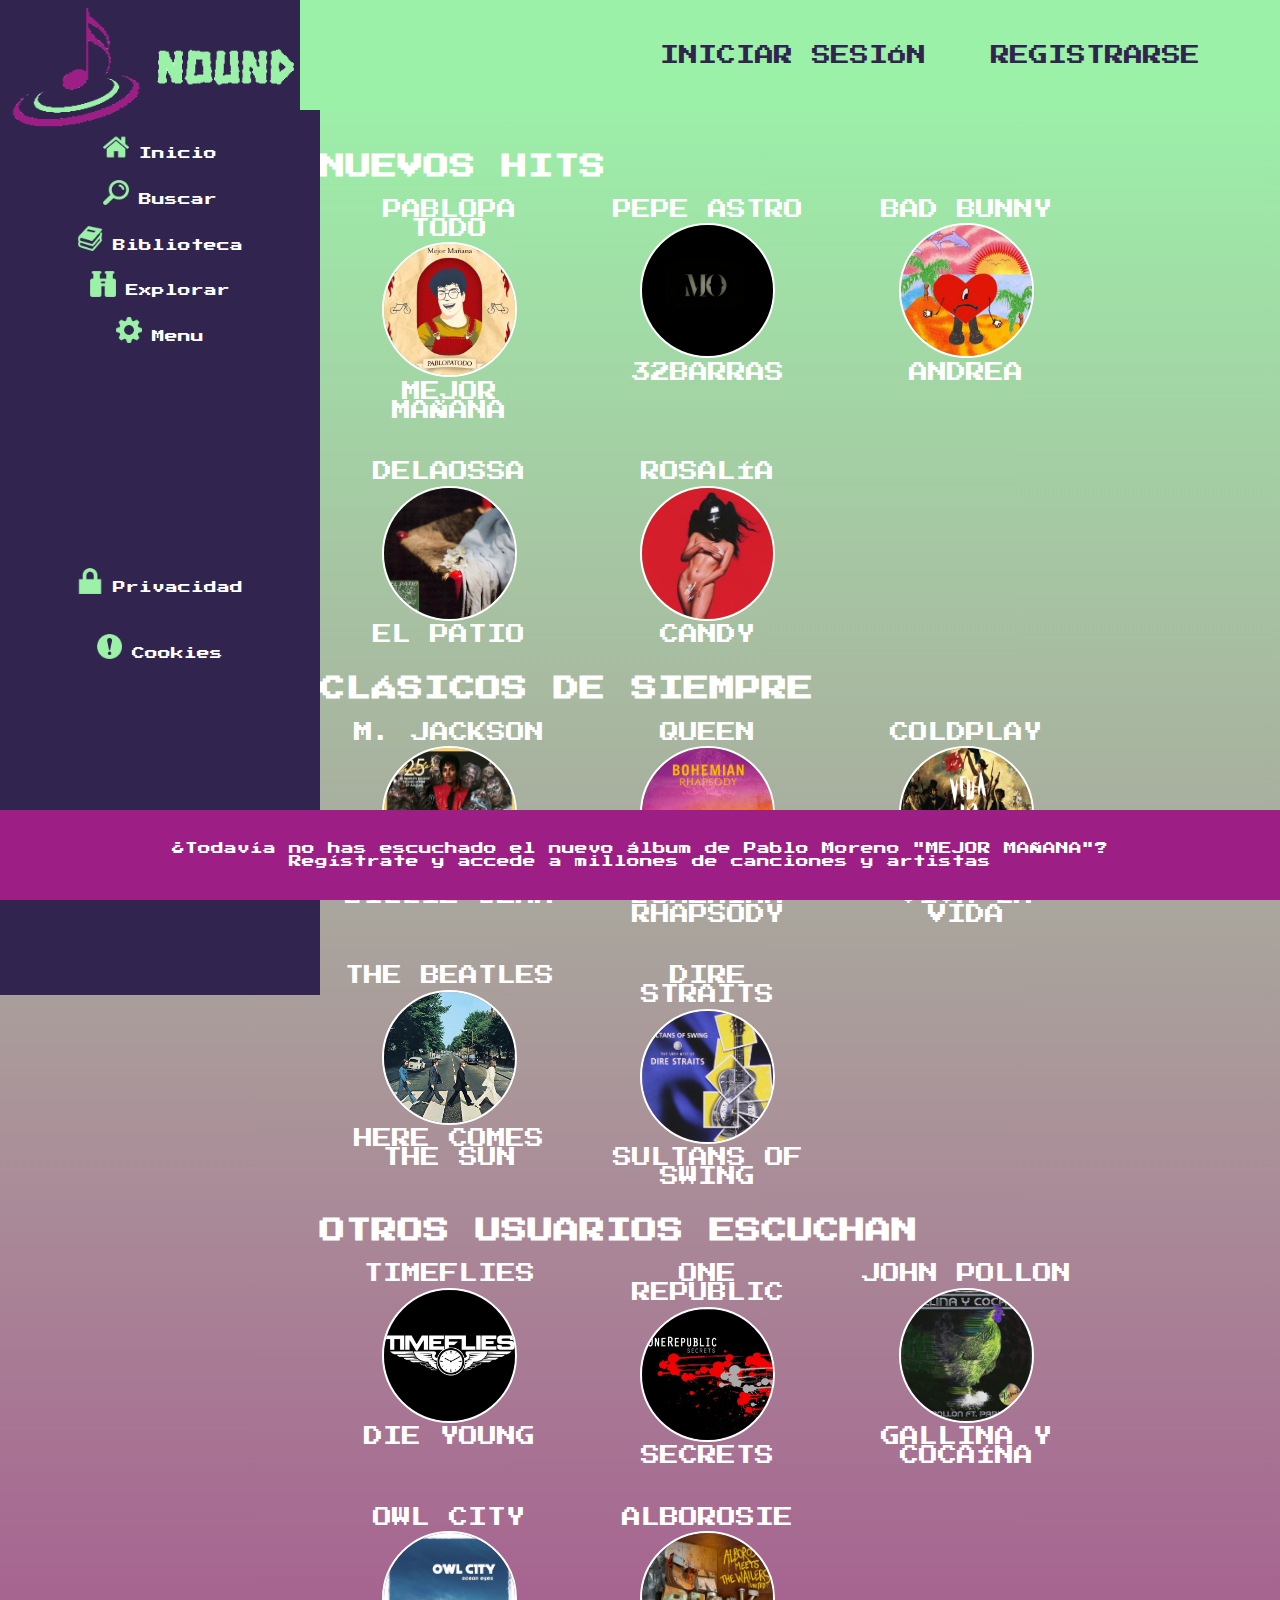
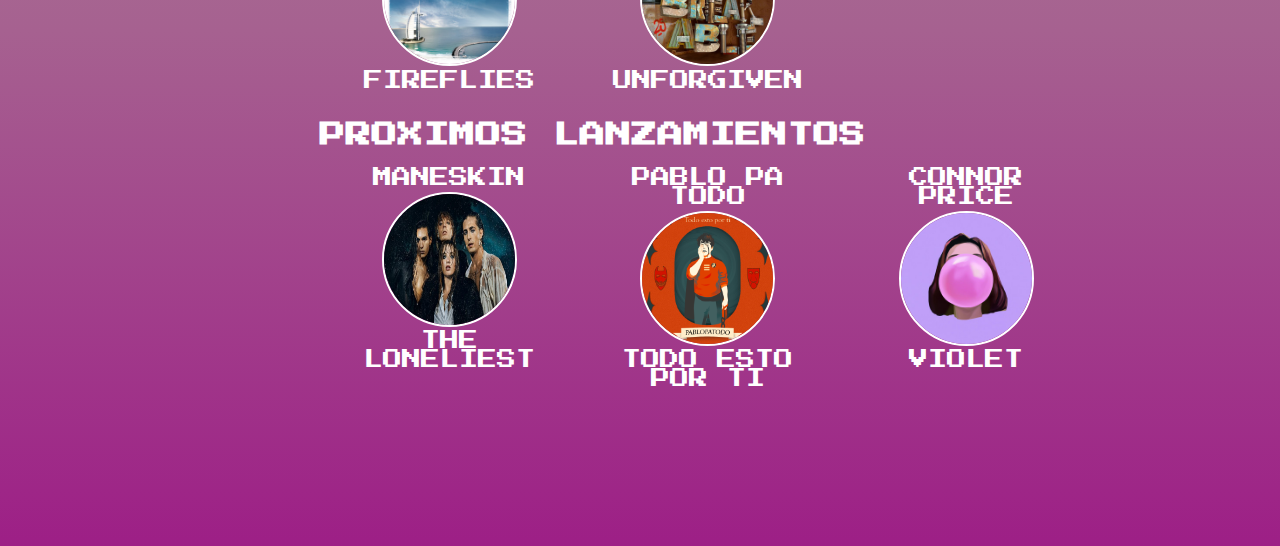
<file: ep02_gr07/index.html>
<!DOCTYPE html>
<html lang="es">
  <head>
    <!--Hace que el navegador entienda caracteres especiales, como la ñ o los acentos-->
    <meta charset="UTF-8" />
    <!--Descripción de la página-->
    <meta
      name="description"
      content="Toda la música que puedas imaginar. Para todos los dispositivos
      que puedas imaginar."
    />
    <!--Hace que los robots de SEO de Google coloquen nuestra página; es decir, posicionarla-->
    <meta name="robots" content="index,follow" />

    <!--Preguntar si inlcuimos user-scalable=no, maximum-scale=1.0, minimum-scale=1.0-->
    <meta name="viewport" content="width=device-width, initial-scale=1.0" />
    <!--Viewport es el tamaño de la pantalla. -->
    <meta name="author" content="Diego Alonso | Antonio Gómez" />

    <title>Nound</title>
    <!--linkea el archivo html con el css-->
    <link rel="stylesheet" href="./css/index/mobile.css" />
    <link
      rel="stylesheet"
      href="./css/index/tablet.css"
      media="Screen and (min-width: 600px)"
    />
    <link
      rel="stylesheet"
      href="./css/index/desktop.css"
      media="screen and (min-width: 769px)"
    />
    
    <script src="https://ajax.googleapis.com/ajax/libs/jquery/3.2.1/jquery.min.js"></script>
  </head>
  <!--Cuerpo de la pagina-->

  <body class="container">

    <!--CABECERA-->

    <header class="header">
      <div class="logo-name">
        <div>
          <a href="./index.html">
          <img id="logo" src="./images/nound_logo.png" alt="logo"/>
          </a>
        </div>
        <div>
          <a href="./index.html">
          <img id="name" src="./images/nound_name.png" alt="nombre" />
          </a>
        </div>
      </div>
      <div class="login-signup">
        <div id="login">
          <a href="./login.html">INICIAR SESIÓN</a>
        </div>
        <div id="signup">
          <a href="./register.html">REGISTRARSE</a>
        </div>
      </div>
    </header>

    <!--CUERPO PRINCIPAL-->

    <main class="main">

      <!--BARRA LATERAL-->

      <aside class="aside">
        <div class="opciones">
          <img src="./images/house-64.png" alt="logo_inicio" />
          <a href="./index.html">Inicio </a>
        </div>
        <div class="opciones">
          <img src="./images/zoom-64.png" alt="logo_buscar" />
          <a href="./login.html" target="_blank">Buscar</a>
        </div>
        <div class="opciones">
          <img src="./images/book-stack-64.png" alt="logo_biblioteca" />
          <a href="./biblioteca.html">Biblioteca</a>
        </div>
        <div class="opciones">
          <img src="./images/binoculars-64.png" alt="logo_explorar" />
          <a href="#">Explorar</a>
        </div>
        <div class="opciones">
          <img src="./images/cog-64.png" alt="logo_confi" />
          <a href="#">Menu</a>
        </div>
        <div class="aside-extra">
          <div>
            <img src="./images/lock-7-64.png" alt="logo_privacidad" />
            <a href="#">Privacidad</a>
          </div>
          <div>
            <img src="./images/warning-3-64.png" alt="logo_cookies" />
            <a href="#">Cookies</a>
          </div>
        </div>
      </aside>

      <!--CONTENIDO PRINCIPAL-->
      <article class="article">
        <div class="article-albums">
          <h1 class="article-titles">NUEVOS HITS</h1>
          <div class="album-type">
            <div class="song">
              <p>PABLOPA TODO</p>
              <img src="./images/artist_photo.jpg" alt="MEJOR MAÑANA" />
              <img id="play" src="./images/play.png" alt="play" onclick= "showPlayer(0)">
              <p>MEJOR MAÑANA</p>
            </div>
            <div class="song">
              <p>PEPE ASTRO</p>
              <img src="./images/pepeastro.jpg" alt="32BARRASDETERROR" />
              <img id="play" src="./images/play.png" alt="play" onclick="showPlayer(1)">
              <p>32BARRAS</p>
            </div>
            <div class="song">
              <p>BAD BUNNY</p>
              <img src="./images/bad_bunny.jpg" alt="ANDREA" />
              <img id="play" src="./images/play.png" alt="play" onclick="showPlayer(2)">
              <p>ANDREA</p>
            </div>
            <div class="song">
              <p>DELAOSSA</p>
              <img src="./images/elpatio.jpg" alt="EL PATIO" />
              <img id="play" src="./images/play.png" alt="play" onclick="showPlayer(3)">
              <p>EL PATIO</p>
            </div>
            <div class="song">
              <p>ROSALÍA</p>
              <img src="./images/candy.jpg" alt="CANDY" />
              <img id="play" src="./images/play.png" alt="play" onclick="showPlayer(4)">
              <p>CANDY</p>
            </div>
          </div>

          <h1 class="article-titles">CLÁSICOS DE SIEMPRE</h1>
          <div class="album-type">
            <div class="song">
              <p>M. JACKSON</p>
              <img src="./images/jackson.jpg" alt="BILLIE JEAN" />
              <img id="play" src="./images/play.png" alt="play" onclick="showPlayer(5)">
              <p>BILLIE JEAN</p>
            </div>
            <div class="song">
              <p>QUEEN</p>
              <img src="./images/queen.jpg" alt="BOHEMIAN RHAPSODY" />
              <img id="play" src="./images/play.png" alt="play" onclick="showPlayer(6)">
              <p>BOHEMIAN RHAPSODY</p>
            </div>
            <div class="song">
              <p>COLDPLAY</p>
              <img src="./images/coldplay.jpg" alt="VIVA LA VIDA" />
              <img id="play" src="./images/play.png" alt="play" onclick="showPlayer(7)">
              <p>VIVA LA VIDA</p>
            </div>
            <div class="song">
              <p>THE BEATLES</p>
              <img src="./images/beatles.jpg" alt="HERE COMES THE SUN" />
              <img id="play" src="./images/play.png" alt="play" onclick="showPlayer(8)">
              <p>HERE COMES THE SUN</p>
            </div>
            <div class="song">
              <p>DIRE STRAITS</p>
              <img src="./images/swing.jpg" alt="SULTANS OF SWING" />
              <img id="play" src="./images/play.png" alt="play" onclick="showPlayer(9)">
              <p>SULTANS OF SWING</p>
            </div>
          </div>

          <h1 class="article-titles">OTROS USUARIOS ESCUCHAN</h1>
          <div class="album-type">
            <div class="song">
              <p>TIMEFLIES</p>
              <img src="./images/timeflies.png" alt="DIE YOUNG" />
              <img id="play" src="./images/play.png" alt="play" onclick="showPlayer(10)">
              <p>DIE YOUNG</p>
            </div>
            <div class="song">
              <p>ONE REPUBLIC</p>
              <img src="./images/onerepublic.jpg" alt="SECRETS" />
              <img id="play" src="./images/play.png" alt="play" onclick="showPlayer(11)">
              <p>SECRETS</p>
            </div>
            <div class="song">
              <p>JOHN POLLON</p>
              <img src="./images/gallina.jpg" alt="GALLINA" />
              <img id="play" src="./images/play.png" alt="play" onclick="showPlayer(12)">
              <p>GALLINA Y COCAÍNA</p>
            </div>
            <div class="song">
              <p>OWL CITY</p>
              <img src="./images/fireflies.jpg" alt="FIREFLIES" />
              <img id="play" src="./images/play.png" alt="play" onclick="showPlayer(13)">
              <p>FIREFLIES</p>
            </div>
            <div class="song">
              <p>ALBOROSIE</p>
              <img src="./images/unforgiven.jpg" alt="UNFORGIVEN" />
              <img id="play" src="./images/play.png" alt="play" onclick="showPlayer()">
              <p>UNFORGIVEN</p>
            </div>
          </div>

          <h1 class="article-titles">PROXIMOS LANZAMIENTOS</h1>
          <div class="album-type">
            <div class="song">
              <p>MANESKIN</p>
              <img src="./images/maneskin.jpg" alt="THE LONELIEST" />
              <p>THE LONELIEST</p>
              <p id = "maneskin_countdown"></p>
            </div>
            <div class="song">
              <p>PABLO PA TODO</p>
              <img src="./images/todoporti.jpg" alt="TODO ESTO POR TI" />
              <p>TODO ESTO POR TI</p>
              <p id = "pablopatodo_countdown"></p>
            </div>
            <div class="song">
              <p>CONNOR PRICE</p>
              <img src="./images/violet.jpg" alt="GALLINA" />
              <p>VIOLET</p>
              <p id ="connor_countdown"></p>
            </div>
            </div>
          </div>
        </div>
        <div class="player" id="player">
          <div class="details">
            <div class="track-name"></div>
            <div class="track-artist"></div>
          </div>
          <div class="buttons">
            <div class="playpause-track" onclick="playpauseTrack()">
              <i class="fa fa-play-circle fa-5x">PLAY</i>
            </div>
          </div>
          <div class="slider_container">
            <div class="current-time">00:00</div>
            <input type="range" min="1" max="100"
              value="0" class="seek_slider" onchange="seekTo()">
            <div class="total-duration">00:00</div>
          </div>
          <div class="slider_container">
            <i class="fa fa-volume-down"></i>
            <input type="range" min="1" max="100"
              value="99" class="volume_slider" onchange="setVolume()">
            <i class="fa fa-volume-up"></i>
          </div>
        </div>
      </article>
    </main>

    <!--PIE DE PAGINA-->
    
    <footer class="footer">
      <p>
        ¿Todavía no has escuchado el nuevo álbum de Pablo Moreno "MEJOR MAÑANA"?
      </p>
      <p>Regístrate y accede a millones de canciones y artistas</p>
    </footer>

    <script type="text/javascript" src="./js/account.js"></script>
    <script type="text/javascript" src="./js/countdown.js"></script>
    <script type="text/javascript" src="./js/music.js"></script>
  </body>
</html>
</file>
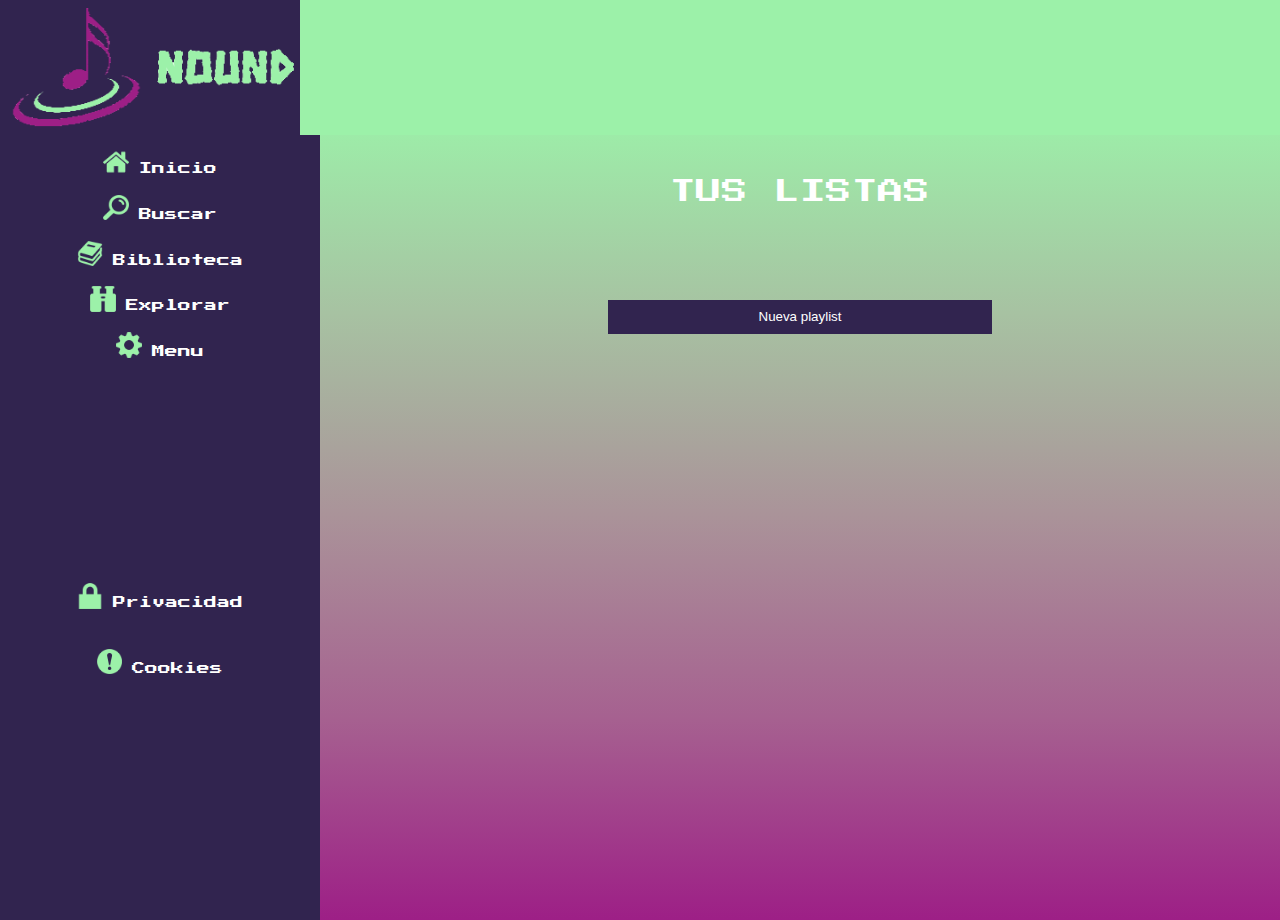
<file: ep02_gr07/biblioteca.html>
<!DOCTYPE html>
<html lang="es">
  <head>
    <!--Hace que el navegador entienda caracteres especiales, como la ñ o los acentos-->
    <meta charset="UTF-8" />
    <!--Descripción de la página-->
    <meta name="description" content="Registro de nueva cuenta" />
    <!--Hace que los robots de SEO de Google coloquen nuestra página; es decir, posicionarla-->
    <meta name="robots" content="index,follow" />

    <!--Preguntar si inlcuimos user-scalable=no, maximum-scale=1.0, minimum-scale=1.0-->
    <meta name="viewport" content="width=device-width, initial-scale=1.0" />
    <!--Viewport es el tamaño de la pantalla. -->
    <meta name="author" content="Diego Alonso | Antonio Gómez" />

    <title>Nound</title>
    <!--linkea el archivo html con el css-->
    <link rel="stylesheet" href="./css/biblioteca/mobile.css" />
    <link
      rel="stylesheet"
      href="./css/biblioteca/tablet.css"
      media="Screen and (min-width: 600px)"
    />
    <link
      rel="stylesheet"
      href="./css/biblioteca/desktop.css"
      media="screen and (min-width: 769px)"
    />
    <body class="container">
      <!--CABECERA-->

      <header class="header">
        <div class="logo-name">
          <div>
            <a href="./index.html">
              <img id="logo" src="./images/nound_logo.png" alt="logo" />
            </a>
          </div>
          <div>
            <a href="./index.html">
              <img id="name" src="./images/nound_name.png" alt="nombre" />
            </a>
          </div>
        </div>
      </header>

      <!--CUERPO PRINCIPAL-->

      <main class="main">
        <!--BARRA LATERAL-->

        <aside class="aside">
          <div class="opciones">
            <img src="./images/house-64.png" alt="logo_inicio" />
            <a href="./index.html">Inicio</a>
          </div>
          <div class="opciones">
            <img src="./images/zoom-64.png" alt="logo_buscar" />
            <a href="#">Buscar</a>
          </div>
          <div class="opciones">
            <img src="./images/book-stack-64.png" alt="logo_biblioteca" />
            <a href="./biblioteca.html">Biblioteca</a>
          </div>
          <div class="opciones">
            <img src="./images/binoculars-64.png" alt="logo_explorar" />
            <a href="#">Explorar</a>
          </div>
          <div class="opciones">
            <img src="./images/cog-64.png" alt="logo_confi" />
            <a href="#">Menu</a>
          </div>
          <div class="aside-extra">
            <div>
              <img src="./images/lock-7-64.png" alt="logo_privacidad" />
              <a href="#">Privacidad</a>
            </div>
            <div>
              <img src="./images/warning-3-64.png" alt="logo_cookies" />
              <a href="#">Cookies</a>
            </div>
          </div>
        </aside>

        <!--CONTENIDO PRINCIPAL-->

        <article class="article">
          <div> TUS LISTAS</div>
            <div id="playlist-list"></div>
          
          <button id="newplaylist" onclick="newPlaylist()">Nueva playlist</button>

          <div id="newlist" ondrop="drop(event)" ondragover="allowDrop(event)">
            <div id="drag1" class="song" data-path="./audio/mejormanana.mp3" draggable="true" ondragstart="drag(event)">
              <p>PABLOPA TODO</p>
              <img src="./images/artist_photo.jpg" alt="MEJOR MAÑANA" />
              <p>MEJOR MAÑANA</p></div>
            <div id="drag2" class="song" data-path="./audio/fireflies.mp3" draggable="true" ondragstart="drag(event)">
              <p>OWL CITY</p>
              <img src="./images/fireflies.jpg" alt="FIREFLIES" />
              <p>FIREFLIES</p></div>
            <div id="drag3" class="song" data-path="./audio/billiejean.mp3" draggable="true" ondragstart="drag(event)">
              <p>M. JACKSON</p>
              <img src="./images/jackson.jpg" alt="BILLIE JEAN" />
              <p>BILLIE JEAN</p></div>
            <div id="drag4" class="song" data-path="./audio/vivalavda.mp3" draggable="true" ondragstart="drag(event)">
              <p>COLDPLAY</p>
              <img src="./images/coldplay.jpg" alt="VIVA LA VIDA" />
              <p>VIVA LA VIDA</p></div>
            <div id="drag5" class="song" data-path="./audio/thesun.mp3" draggable="true" ondragstart="drag(event)">
              <p>THE BEATLES</p>
              <img src="./images/beatles.jpg" alt="HERE COMES THE SUN" />
              <p>HERE COMES THE SUN</p></div>
            <div id="drag6" class="song" data-path="./audio/sultansofswing.mp3" draggable="true" ondragstart="drag(event)">
              <p>DIRE STRAITS</p>
              <img src="./images/swing.jpg" alt="SULTANS OF SWING" />
              <p>SULTANS OF SWING</p></div>
            <div id="drag7" class="song" data-path="./audio/secrets.mp3" draggable="true" ondragstart="drag(event)">
              <p>ONE REPUBLIC</p>
              <img src="./images/onerepublic.jpg" alt="SECRETS" />
              <p>SECRETS</p></div>
            <div id="drag8" class="song" data-path="./audio/andrea.mp3" draggable="true" ondragstart="drag(event)">
              <p>BAD BUNNY</p>
              <img src="./images/bad_bunny.jpg" alt="ANDREA" />
              <p>ANDREA</p></div>
            <div id="drag9" class="song" data-path="./audio/candy.mp3" draggable="true" ondragstart="drag(event)">
              <p>ROSALÍA</p>
              <img src="./images/candy.jpg" alt="CANDY" />
              <p>CANDY</p></div>
            <div id="drag10" class="song" data-path="./audio/32barrasdeterror.mp3" draggable="true" ondragstart="drag(event)">
              <p>PEPE ASTRO</p>
              <img src="./images/pepeastro.jpg" alt="32BARRASDETERROR" />
              <p>32BARRAS</p></div>
          
            <p id="list-title">Arrastra las canciones aquí</p>
            <div id="list-name-container"></div>
              <div id="showList-container">
                <div id="showList" ondrop="drop(event)" ondragover="allowDrop(event)"></div>
                <div id="input">
                  <input id="nombre"
                    type="text"
                    placeholder="Nombre de la lista"
                    name="playlist-name"
                    required
                />
                </div>
              </div>
            <button id="createlist" onclick="addPlaylist()">Crear playlist</button>
            <button id="closelist" onclick="closeList()">Cerrar</button>
          </div>

        </article>
      </main>
      <script type="text/javascript" src="./js/draggable.js"></script>
    </body>
  </head>
</html>
</file>
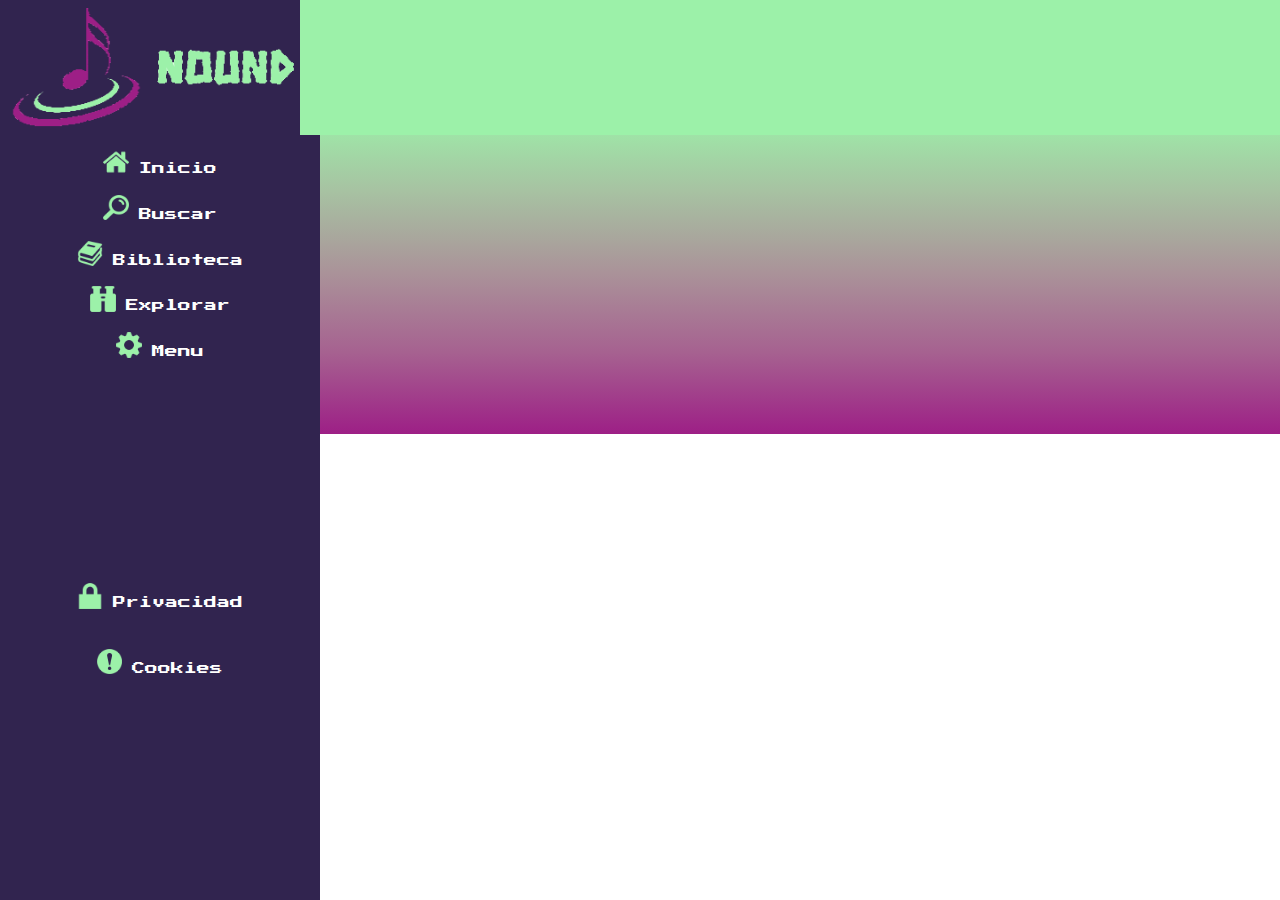
<file: ep02_gr07/cuenta.html>
<!DOCTYPE html>
<html lang="es">
  <head>
    <!--Hace que el navegador entienda caracteres especiales, como la ñ o los acentos-->
    <meta charset="UTF-8" />
    <!--Descripción de la página-->
    <meta name="description" content="Registro de nueva cuenta" />
    <!--Hace que los robots de SEO de Google coloquen nuestra página; es decir, posicionarla-->
    <meta name="robots" content="index,follow" />

    <!--Preguntar si inlcuimos user-scalable=no, maximum-scale=1.0, minimum-scale=1.0-->
    <meta name="viewport" content="width=device-width, initial-scale=1.0" />
    <!--Viewport es el tamaño de la pantalla. -->
    <meta name="author" content="Diego Alonso | Antonio Gómez" />

    <title>Nound</title>
    <!--linkea el archivo html con el css-->
    <link rel="stylesheet" href="./css/cuenta/mobile.css" />
    <link
      rel="stylesheet"
      href="./css/cuenta/tablet.css"
      media="Screen and (min-width: 600px)"
    />
    <link
      rel="stylesheet"
      href="./css/cuenta/desktop.css"
      media="screen and (min-width: 769px)"
    />
    <body class="container">
      <!--CABECERA-->

      <header class="header">
        <div class="logo-name">
          <div>
            <a href="./index.html">
              <img id="logo" src="./images/nound_logo.png" alt="logo" />
            </a>
          </div>
          <div>
            <a href="./index.html">
              <img id="name" src="./images/nound_name.png" alt="nombre" />
            </a>
          </div>
        </div>
      </header>

      <!--CUERPO PRINCIPAL-->

      <main class="main">
        <!--BARRA LATERAL-->

        <aside class="aside">
          <div class="opciones">
            <img src="./images/house-64.png" alt="logo_inicio" />
            <a href="./index.html">Inicio</a>
          </div>
          <div class="opciones">
            <img src="./images/zoom-64.png" alt="logo_buscar" />
            <a href="#">Buscar</a>
          </div>
          <div class="opciones">
            <img src="./images/book-stack-64.png" alt="logo_biblioteca" />
            <a href="./biblioteca.html">Biblioteca</a>
          </div>
          <div class="opciones">
            <img src="./images/binoculars-64.png" alt="logo_explorar" />
            <a href="#">Explorar</a>
          </div>
          <div class="opciones">
            <img src="./images/cog-64.png" alt="logo_confi" />
            <a href="#">Menu</a>
          </div>
          <div class="aside-extra">
            <div>
              <img src="./images/lock-7-64.png" alt="logo_privacidad" />
              <a href="#">Privacidad</a>
            </div>
            <div>
              <img src="./images/warning-3-64.png" alt="logo_cookies" />
              <a href="#">Cookies</a>
            </div>
          </div>
        </aside>

        <!--CONTENIDO PRINCIPAL-->

        <article class="article"></article>
      </main>
    </body>
  </head>
</html>
</file>
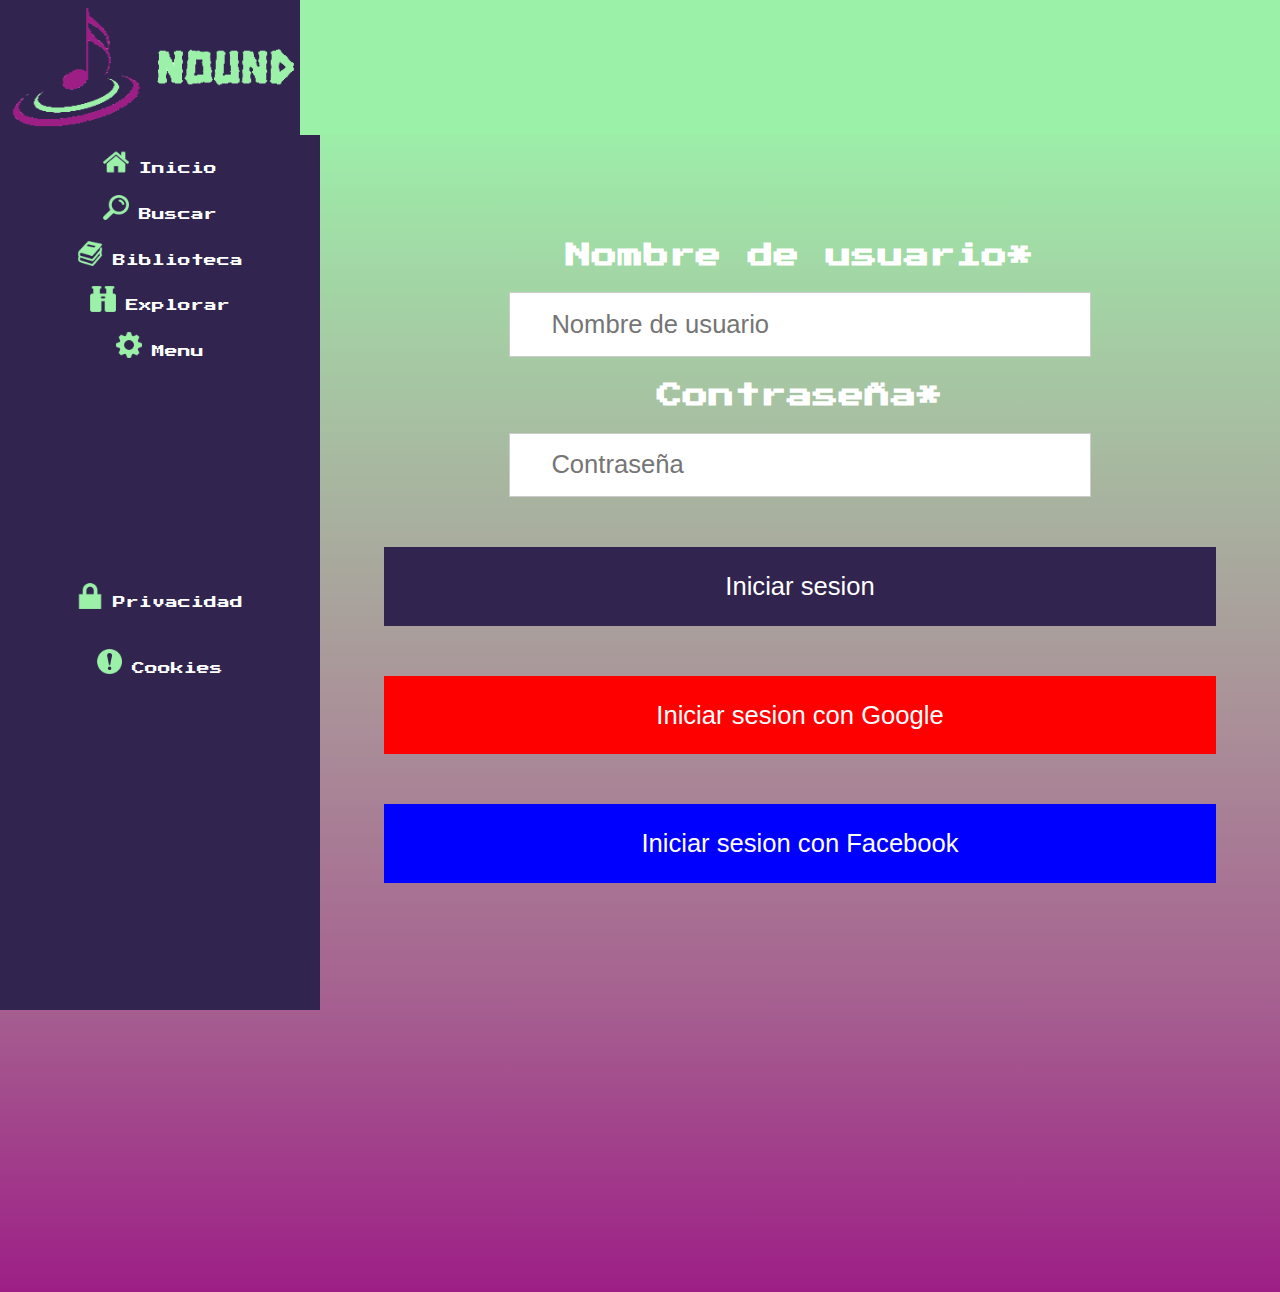
<file: ep02_gr07/login.html>
<!DOCTYPE html>
<html lang="es">
  <head>
    <!--Hace que el navegador entienda caracteres especiales, como la ñ o los acentos-->
    <meta charset="UTF-8" />
    <!--Descripción de la página-->
    <meta name="description" content="¿Ya tienes una cuenta? Inicia sesion" />
    <!--Hace que los robots de SEO de Google coloquen nuestra página; es decir, posicionarla-->
    <meta name="robots" content="index,follow" />

    <!--Preguntar si inlcuimos user-scalable=no, maximum-scale=1.0, minimum-scale=1.0-->
    <meta name="viewport" content="width=device-width, initial-scale=1.0" />
    <!--Viewport es el tamaño de la pantalla. -->
    <meta name="author" content="Diego Alonso | Antonio Gómez" />

    <title>Nound</title>
    <!--linkea el archivo html con el css-->
    <link rel="stylesheet" href="./css/login/mobile.css" />
    <link
      rel="stylesheet"
      href="./css/login/tablet.css"
      media="Screen and (min-width: 600px)"
    />
    <link
      rel="stylesheet"
      href="./css/login/desktop.css"
      media="screen and (min-width: 769px)"
    />
    <script src="https://ajax.googleapis.com/ajax/libs/jquery/3.2.1/jquery.min.js"></script>
  </head>
  <body class="container">


    <!--CABECERA-->

    <header class="header">
      <div class="logo-name">
        <div>
          <a href="./index.html">
            <img id="logo" src="./images/nound_logo.png" alt="logo" />
          </a>
        </div>
        <div>
          <a href="./index.html">
            <img id="name" src="./images/nound_name.png" alt="nombre" />
          </a>
        </div>
      </div>
    </header>

    <!--CUERPO PRINCIPAL-->

    <main class="main">
      <!--BARRA LATERAL-->

      <aside class="aside">
        <div class="opciones">
          <img src="./images/house-64.png" alt="logo_inicio" />
          <a href="./index.html">Inicio</a>
        </div>
        <div class="opciones">
          <img src="./images/zoom-64.png" alt="logo_buscar" />
          <a href="#">Buscar</a>
        </div>
        <div class="opciones">
          <img src="./images/book-stack-64.png" alt="logo_biblioteca" />
          <a href="./biblioteca.html">Biblioteca</a>
        </div>
        <div class="opciones">
          <img src="./images/binoculars-64.png" alt="logo_explorar" />
          <a href="#">Explorar</a>
        </div>
        <div class="opciones">
          <img src="./images/cog-64.png" alt="logo_confi" />
          <a href="#">Menu</a>
        </div>
        <div class="aside-extra">
          <div>
            <img src="./images/lock-7-64.png" alt="logo_privacidad" />
            <a href="#">Privacidad</a>
          </div>
          <div>
            <img src="./images/warning-3-64.png" alt="logo_cookies" />
            <a href="#">Cookies</a>
          </div>
        </div>
      </aside>

      <!--CONTENIDO PRINCIPAL-->
      <article class="article">
        <div class="container_form">
          <form>
            
            <label for="uname"><b>Nombre de usuario*</b></label>
            <input
              type="text"
              placeholder="Nombre de usuario"
              name="uname"
              id="uname"
              required
            />

            <label for="psw"><b>Contraseña*</b></label>
            <input
              type="password"
              placeholder="Contraseña"
              name="psw"
              id="psw"
              pattern="(?=.*\d)(?=.*[a-z])(?=.*[A-Z])(?0=.*[0-9])"
              title="8 caracteres. Al menos una mayúscula, una minúscula y un número."
              maxlength="8"
              required
            />

            <button id="submit" onclick=checkCookie()>Iniciar sesion</button>
            <button type="submit_google">Iniciar sesion con Google</button>
            <button type="submit_facebook">Iniciar sesion con Facebook</button>
          </form>
        </div>
      </article>
    </main>

    
    <script type="text/javascript" src="./js/account.js" /></script>
  </body>
</html>
</file>
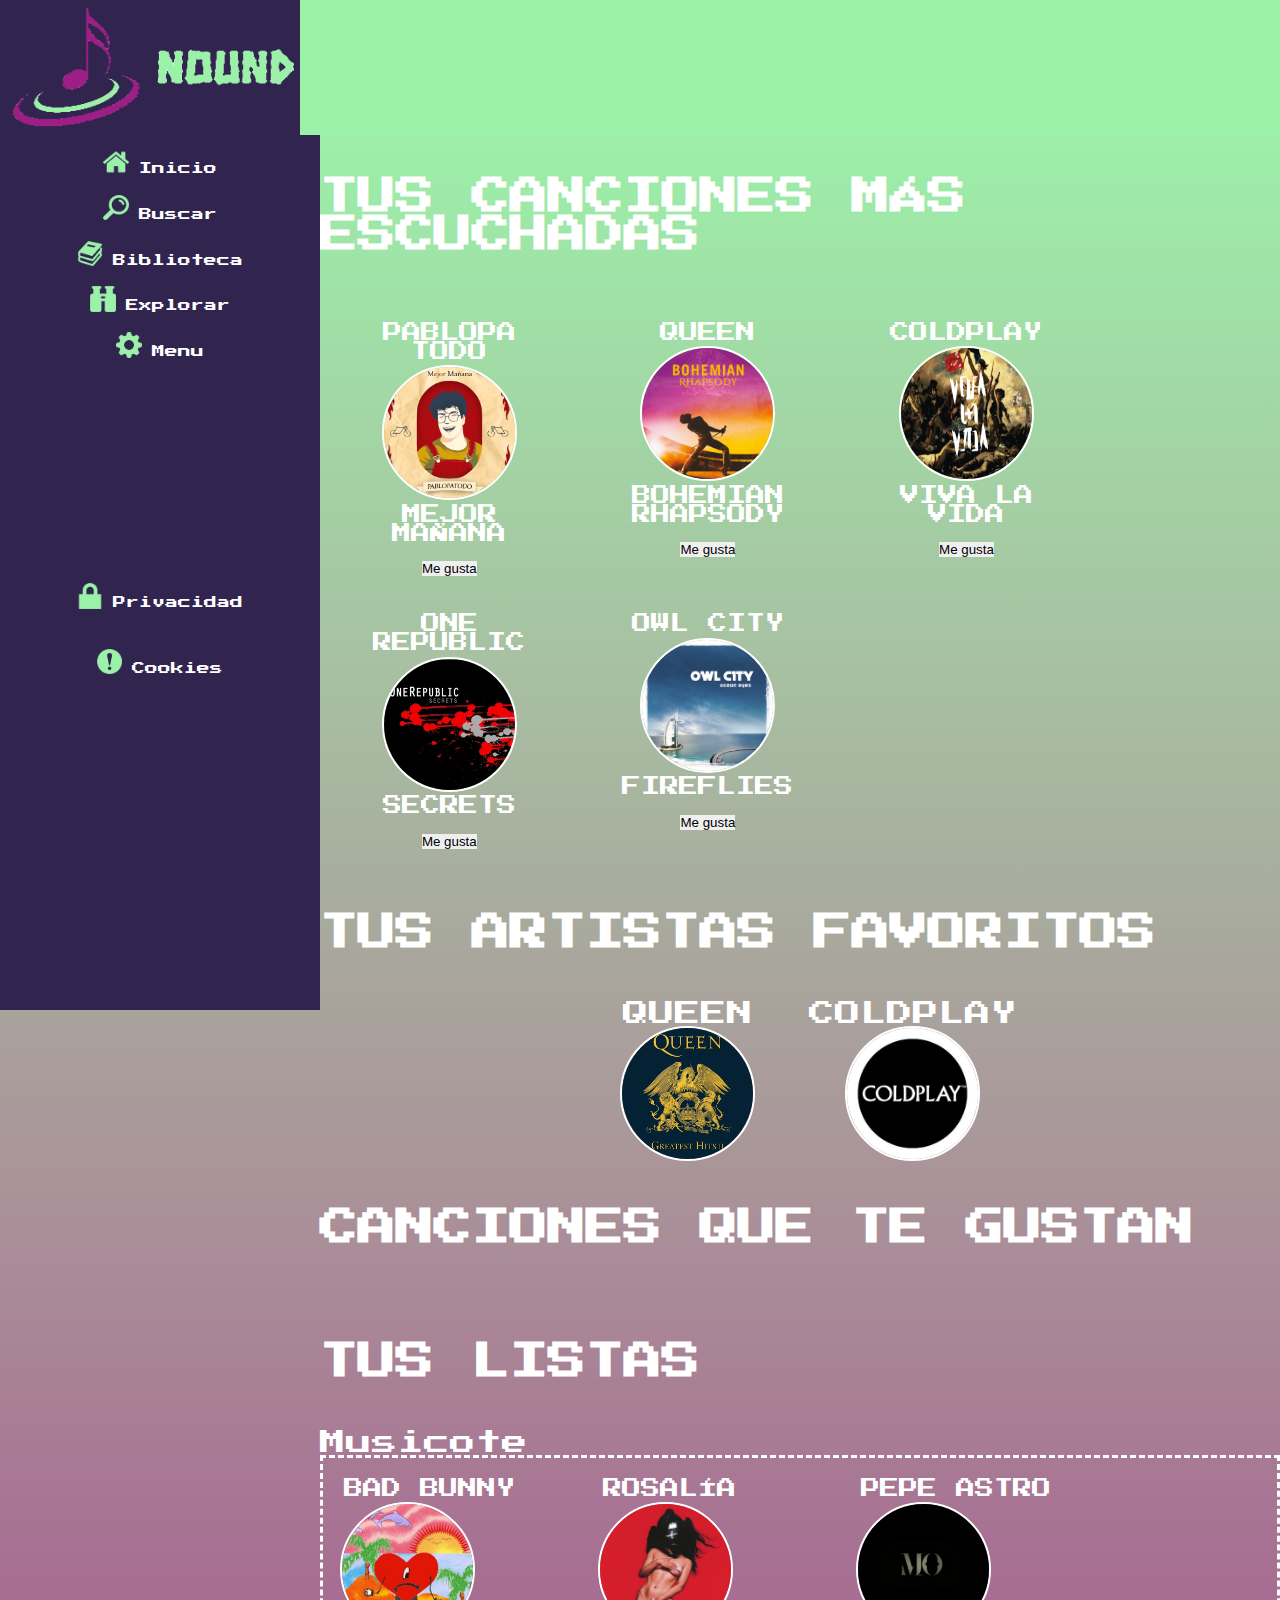
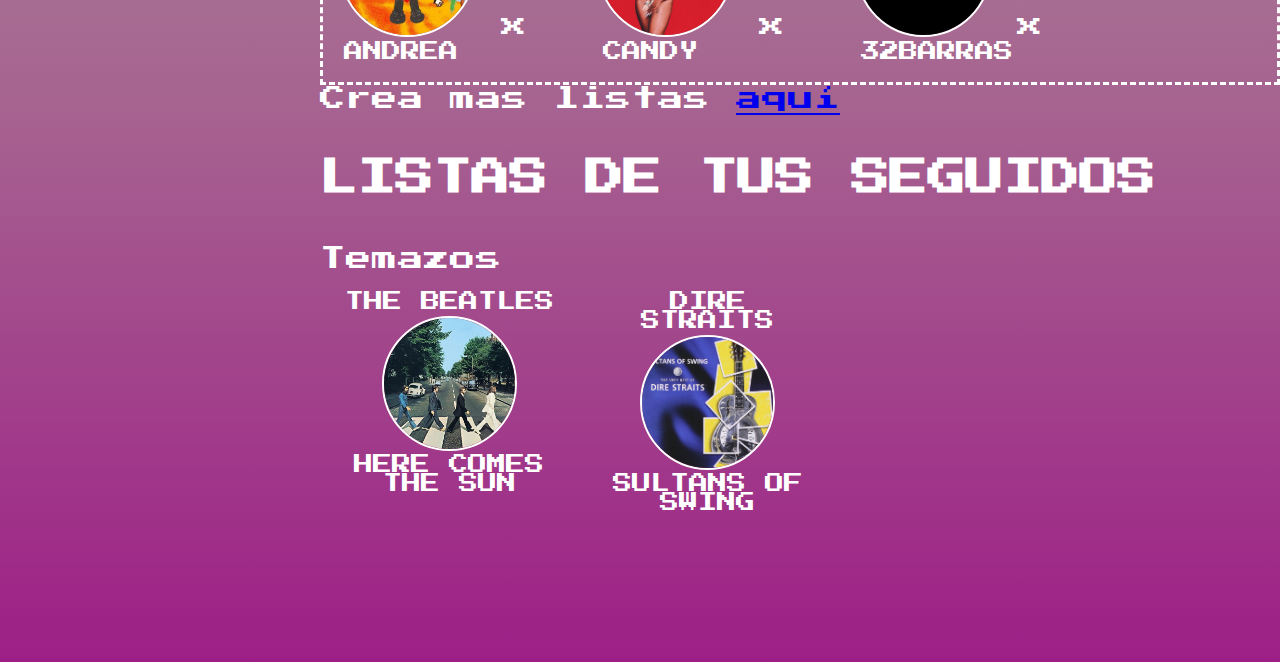
<file: ep02_gr07/perfil.html>
<!DOCTYPE html>
<html lang="es">
  <head>
    <!--Hace que el navegador entienda caracteres especiales, como la ñ o los acentos-->
    <meta charset="UTF-8" />
    <!--Descripción de la página-->
    <meta name="description" content="Registro de nueva cuenta" />
    <!--Hace que los robots de SEO de Google coloquen nuestra página; es decir, posicionarla-->
    <meta name="robots" content="index,follow" />

    <!--Preguntar si inlcuimos user-scalable=no, maximum-scale=1.0, minimum-scale=1.0-->
    <meta name="viewport" content="width=device-width, initial-scale=1.0" />
    <!--Viewport es el tamaño de la pantalla. -->
    <meta name="author" content="Diego Alonso | Antonio Gómez" />

    <title>Nound</title>
    <!--linkea el archivo html con el css-->
    <link rel="stylesheet" href="./css/perfil/mobile.css" />
    <link
      rel="stylesheet"
      href="./css/perfil/tablet.css"
      media="Screen and (min-width: 600px)"
    />
    <link
      rel="stylesheet"
      href="./css/perfil/desktop.css"
      media="screen and (min-width: 769px)"
    />
    <body class="container">
      <!--CABECERA-->

      <header class="header">
        <div class="logo-name">
          <div>
            <a href="./index.html">
              <img id="logo" src="./images/nound_logo.png" alt="logo" />
            </a>
          </div>
          <div>
            <a href="./index.html">
              <img id="name" src="./images/nound_name.png" alt="nombre" />
            </a>
          </div>
        </div>
        
      </header>

      <!--CUERPO PRINCIPAL-->

      <main class="main">
        <!--BARRA LATERAL-->

        <aside class="aside">
          <div class="opciones">
            <img src="./images/house-64.png" alt="logo_inicio" />
            <a href="./logged.html">Inicio</a>
          </div>
          <div class="opciones">
            <img src="./images/zoom-64.png" alt="logo_buscar" />
            <a href="">Buscar</a>
          </div>
          <div class="opciones">
            <img src="./images/book-stack-64.png" alt="logo_biblioteca" />
            <a href="./biblioteca.html">Biblioteca</a>
          </div>
          <div class="opciones">
            <img src="./images/binoculars-64.png" alt="logo_explorar" />
            <a href="#">Explorar</a>
          </div>
          <div class="opciones">
            <img src="./images/cog-64.png" alt="logo_confi" />
            <a href="#">Menu</a>
          </div>
          <div class="aside-extra">
            <div>
              <img src="./images/lock-7-64.png" alt="logo_privacidad" />
              <a href="#">Privacidad</a>
            </div>
            <div>
              <img src="./images/warning-3-64.png" alt="logo_cookies" />
              <a href="#">Cookies</a>
            </div>
          </div>
        </aside>

        <!--CONTENIDO PRINCIPAL-->

        <article class="article">
          <div class="profile-section">
            <h1 class="profile-titles">TUS CANCIONES MÁS ESCUCHADAS</h1>
            <div class="profile-song-container">
              <div class="song">
                <p>PABLOPA TODO</p>
                <img src="./images/artist_photo.jpg" alt="MEJOR MAÑANA" />
                <p>MEJOR MAÑANA</p>
                <button class="liked" onclick="like(1)">Me gusta</button>
              </div>
              <div class="song">
                <p>QUEEN</p>
                <img src="./images/queen.jpg" alt="BOHEMIAN RHAPSODY" />
                <p>BOHEMIAN RHAPSODY</p>
                <button class="liked" onclick="like(2)">Me gusta</button>
              </div>
              <div class="song">
                <p>COLDPLAY</p>
                <img src="./images/coldplay.jpg" alt="VIVA LA VIDA" />
                <p>VIVA LA VIDA</p>
                <button class="liked" onclick="like(3)">Me gusta</button>
              </div>
              <div class="song">
                <p>ONE REPUBLIC</p>
                <img src="./images/onerepublic.jpg" alt="SECRETS" />
                <p>SECRETS</p>
                <button class="liked" onclick="like(4)">Me gusta</button>
              </div>
              <div class="song">
                <p>OWL CITY</p>
                <img src="./images/fireflies.jpg" alt="FIREFLIES" />
                <p>FIREFLIES</p>
                <button class="liked" onclick="like(5)">Me gusta</button>
              </div>
            </div>
          </div>
          <div class="profile-section">
            <h1 class="profile-titles">TUS ARTISTAS FAVORITOS</h1>
            <div class="profile-artists-container">
              <div class="artist">
                <a href = "./queen.html">QUEEN
                <img src="./images/Queen_Logo.jpg" alt="QUEEN" />
                </a>
              </div>
              <div class="artist">
                <p>COLDPLAY</p>
                <img src="./images/Coldplay-logo.jpg" alt="COLPLAY" />
              </div>
            </div>
          </div>
          <div class="profile-section">
            <h1 class="profile-titles">CANCIONES QUE TE GUSTAN</h1>
            <div id="liked_list">
              <div class="likedsong" id="song1">
                <p>PABLOPA TODO</p>
                <img src="./images/artist_photo.jpg" alt="MEJOR MAÑANA" />
                <p>MEJOR MAÑANA</p>
              </div>
              <div class="likedsong" id="song2">
                <p>QUEEN</p>
                <img src="./images/queen.jpg" alt="BOHEMIAN RHAPSODY" />
                <p>BOHEMIAN RHAPSODY</p>
              </div>
              <div class="likedsong" id="song3">
                <p>COLDPLAY</p>
                <img src="./images/coldplay.jpg" alt="VIVA LA VIDA" />
                <p>VIVA LA VIDA</p>
              </div>
              <div class="likedsong" id="song4">
                <p>ONE REPUBLIC</p>
                <img src="./images/onerepublic.jpg" alt="SECRETS" />
                <p>SECRETS</p>
              </div>
              <div class="likedsong" id="song5">
                <p>OWL CITY</p>
                <img src="./images/fireflies.jpg" alt="FIREFLIES" />
                <p>FIREFLIES</p>
              </div>
            </div>
          </div>
          <div class="profile-section">
            <h1 class="profile-titles">TUS LISTAS</h1>
            <p>Musicote</p>
            <div id="showList" ondrop="drop(event)" ondragover="allowDrop(event)">
              <div id="drag8" class="song" data-path="./audio/andrea.mp3" draggable="true" ondragstart="drag(event)">
                <p>BAD BUNNY</p>
                <img src="./images/bad_bunny.jpg" alt="ANDREA" />
                <span id="erase1" onclick="eraseSong(1)">x</span>
                <p>ANDREA</p></div>
                <div id="drag9" class="song" data-path="./audio/candy.mp3" draggable="true" ondragstart="drag(event)">
                  <p>ROSALÍA</p>
                  <img src="./images/candy.jpg" alt="CANDY" />
                  <span id="erase2" onclick="eraseSong(2)">x</span>
                  <p>CANDY</p></div>
                  <div id="drag10" class="song" data-path="./audio/32barrasdeterror.mp3" draggable="true" ondragstart="drag(event)">
                    <p>PEPE ASTRO</p>
                    <img src="./images/pepeastro.jpg" alt="32BARRASDETERROR" />
                    <span id="erase3" onclick="eraseSong(3)">x</span>
                    <p>32BARRAS</p></div>
                  
            </div>
            <p>Crea mas listas <a href="./biblioteca.html">aquí</a></p>
          </div>
          <div class="profile-section">
            <h1 class="profile-titles">LISTAS DE TUS SEGUIDOS</h1>
            <p>Temazos</p>
            <div class="profile-song-container">
              <div class="song">
                <p>THE BEATLES</p>
                <img src="./images/beatles.jpg" alt="BEATLES" />
                <p>HERE COMES THE SUN</p>
              </div>
              <div class="song">
                <p>DIRE STRAITS</p>
                <img src="./images/swing.jpg" alt="SULTANS" />
                <p>SULTANS OF SWING</p>
          </div>
        </article>
      </main>
      <script type="text/javascript" src="./js/like.js"></script>
      <script type="text/javascript" src="./js/draggable.js"></script>
    </body>
  </head>
</html>
</file>
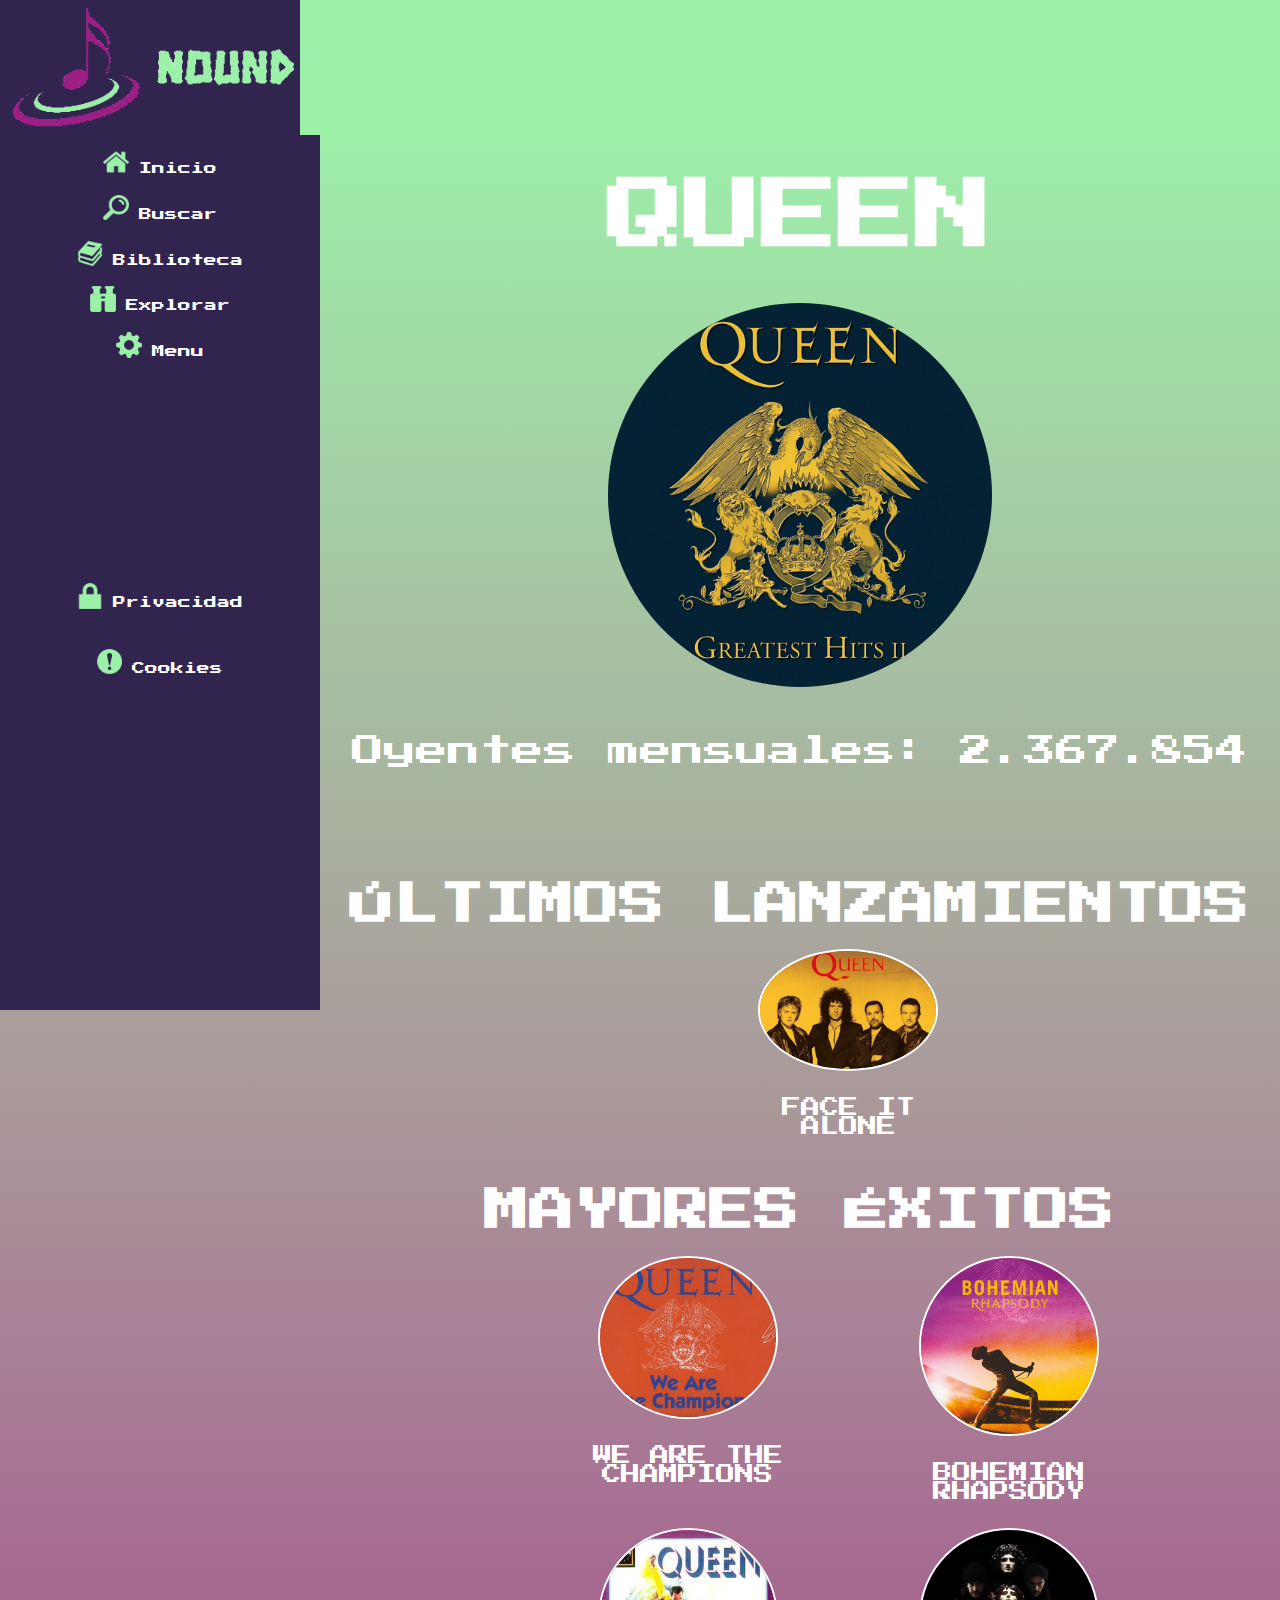
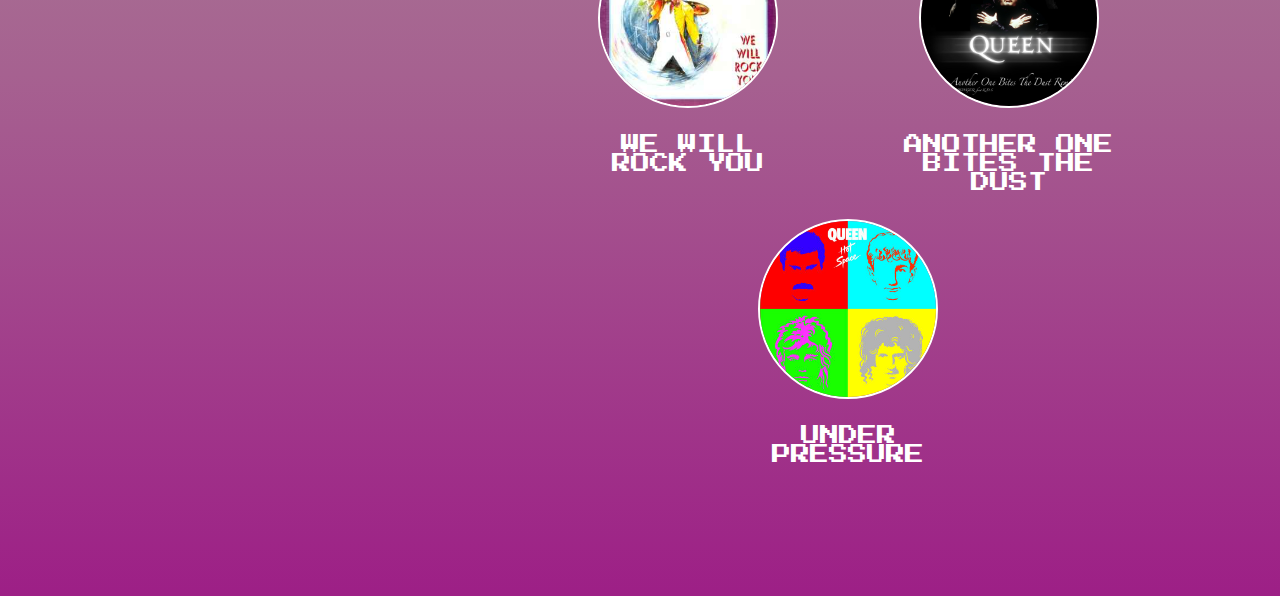
<file: ep02_gr07/queen.html>
<!DOCTYPE html>
<html lang="es">
  <head>
    <!--Hace que el navegador entienda caracteres especiales, como la ñ o los acentos-->
    <meta charset="UTF-8" />
    <!--Descripción de la página-->
    <meta name="description" content="Registro de nueva cuenta" />
    <!--Hace que los robots de SEO de Google coloquen nuestra página; es decir, posicionarla-->
    <meta name="robots" content="index,follow" />

    <!--Preguntar si inlcuimos user-scalable=no, maximum-scale=1.0, minimum-scale=1.0-->
    <meta name="viewport" content="width=device-width, initial-scale=1.0" />
    <!--Viewport es el tamaño de la pantalla. -->
    <meta name="author" content="Diego Alonso | Antonio Gómez" />

    <title>Nound</title>
    <!--linkea el archivo html con el css-->
    <link rel="stylesheet" href="./css/queen/mobile.css" />
    <link
      rel="stylesheet"
      href="./css/queen/tablet.css"
      media="Screen and (min-width: 600px)"
    />
    <link
      rel="stylesheet"
      href="./css/queen/desktop.css"
      media="screen and (min-width: 769px)"
    />
    <body class="container">
      <!--CABECERA-->

      <header class="header">
        <div class="logo-name">
          <div>
            <a href="./index.html">
              <img id="logo" src="./images/nound_logo.png" alt="logo" />
            </a>
          </div>
          <div>
            <a href="./index.html">
              <img id="name" src="./images/nound_name.png" alt="nombre" />
            </a>
          </div>
        </div>
      </header>

      <!--CUERPO PRINCIPAL-->

      <main class="main">
        <!--BARRA LATERAL-->

        <aside class="aside">
          <div class="opciones">
            <img src="./images/house-64.png" alt="logo_inicio" />
            <a href="./index.html">Inicio</a>
          </div>
          <div class="opciones">
            <img src="./images/zoom-64.png" alt="logo_buscar" />
            <a href="#">Buscar</a>
          </div>
          <div class="opciones">
            <img src="./images/book-stack-64.png" alt="logo_biblioteca" />
            <a href="./biblioteca.html">Biblioteca</a>
          </div>
          <div class="opciones">
            <img src="./images/binoculars-64.png" alt="logo_explorar" />
            <a href="#">Explorar</a>
          </div>
          <div class="opciones">
            <img src="./images/cog-64.png" alt="logo_confi" />
            <a href="#">Menu</a>
          </div>
          <div class="aside-extra">
            <div>
              <img src="./images/lock-7-64.png" alt="logo_privacidad" />
              <a href="#">Privacidad</a>
            </div>
            <div>
              <img src="./images/warning-3-64.png" alt="logo_cookies" />
              <a href="#">Cookies</a>
            </div>
          </div>
        </aside>

        <!--CONTENIDO PRINCIPAL-->

        <article class="article">
            <div class="title-img">
                <h1>QUEEN</h1>
                <img src="./images/Queen_Logo.jpg">
                <p>Oyentes mensuales: 2.367.854</p>
            </div>
            <div class ="queen-section">
                <h1 class="queen-titles">ÚLTIMOS LANZAMIENTOS</h1>
                <div class="queen-song-container">
                    <div class="song">
                        <img src="./images/faceitalone.jpg" alt="FACE IT" />
                        <p>FACE IT ALONE</p>
                    </div>
                </div>
            </div>
            <div class="queen-section">
                <h1 class="queen-titles">MAYORES ÉXITOS</h1>
                <div class="queen-song-container">
                    <div class="song">
                        <img src="./images/wearethechampions.jpg" alt="CHAMPIONS" />
                        <p>WE ARE THE CHAMPIONS</p>
                    </div>
                    <div class="song">
                        <img src="./images/queen.jpg" alt="BOHEMIAN RHAPSODY" />
                        <p>BOHEMIAN RHAPSODY</p>
                    </div>
                    <div class="song">
                        <img src="./images/wewillrockyou.jpg" alt="ROCK" />
                        <p>WE WILL ROCK YOU</p>
                    </div>
                    <div class="song">
                        <img src="./images/dust.jpg" alt="DUST" />
                        <p>ANOTHER ONE BITES THE DUST</p>
                    </div>
                    <div class="song">
                        <img src="./images/pressure.jpg" alt="UNDER PRESSURE" />
                        <p>UNDER PRESSURE</p>
                    </div>
                </div>
              </div>
        </article>
        </div>
      </main>
    </body>
  </head>
</html>
</file>
<file: ep02_gr07/css/index/mobile.css>
@import url(https://fonts.googleapis.com/css?family=Press+Start+2P);

* {
  box-sizing: border-box;
  margin: 0;
  padding: 0;
  border: 0ch;
}

html {
  font-size: 62.5%;
  color: white;
  font-family: "Press Start 2P";
}

.container {
  display: flex;
  flex-wrap: wrap;
}

/*--CABECERA--*/

.header {
  background-color: rgb(156, 241, 169);
  width: 100%;
  height: auto;
  max-height: 70px;
  min-height: 30px;
  display: flex;
  flex-wrap: nowrap;
  position: fixed;
  z-index: 3;
}

.logo-name {
  width: 100%;
  height: auto;
  display: flex;
  flex-wrap: nowrap;
}

#logo, #name{
  width: 100%;
  height: auto;
  max-height: 80px;
  min-height: 30px;
}

.login-signup {
  width: 60%;
  height: auto;
  display: flex;
  flex-wrap: nowrap;
  align-items: center;
  margin-left: 15%;
}

#login, #signup {
  margin: 5%;
}

#login a, #signup a {
  font-size: 1.75vw;
  text-decoration: none;
  color: #31244f;
}

.pfp-menu{
  width: 100%;
  height: auto;
  max-height: 70px;
  align-items: center;
  margin-left: 50%;
}

#pfp-image {
  width: 40%;
  height: auto;
  border-radius: 50%;
  border: 2px solid #31244f;
  opacity: 1;
  margin-left: 60%;
}

.collapsible {
  position: absolute;
  top: 4%;
  right: 0%;
  cursor: pointer;
  padding: 4% 3%;
  opacity: 0;
}

.pmenu{
  position: absolute;
  width: 90%;
  overflow: hidden;
  background-color: rgb(157, 31, 134);
}

.pmenu-opciones{
  height: auto;
  padding: 1% 1%;
  text-align: left;
}

.pmenu-opciones a {
  color: white;
  text-decoration: none;
  font-size: 1.3vw;
}
.pmenu img {
  width: 2vw;
}

/*--CUERPO PRINCIPAL--*/

.main {
  background-image: linear-gradient(rgb(156, 241, 169),
      rgb(167, 194, 162),
      rgb(170, 147, 153),
      rgb(166, 97, 144),
      rgb(157, 31, 134));
  width: 100%;
  height: auto;
  padding-bottom: 10%;
  overflow-x: hidden;
}

/*--BARRA LATERAL--*/
.aside {
  position: absolute;
  background-color: #31244f;
  width: 100%;
  height: auto;
  max-height: 205px;
  display: flex;
  flex-wrap: wrap;
  justify-content: center;
  padding-top: 15%;
  z-index: 2;
}

.opciones, .aside-extra div{
  height: auto;
  margin: 2rem 1.25rem;
  text-align: center;
}

.aside img {
  margin: 0%;
  width: 2vw;
}

.opciones a {
  color: white;
  text-decoration: none;
  font-size: 1.55vw;
}

.aside-extra a{
  color: white;
  text-decoration: none;
  font-size: 1vw;
}

.opciones a:hover, .aside-extra a:hover {
  color: rgb(156, 241, 169);
}

.opciones a:active, .aside-extra a:active {
  color: #d217b6;
}

.aside-extra {
  justify-content: center;
  display: flex;
}


/*--CONTENIDO PRINCIPAL--*/
.article {
  width: 100%;
  height: auto;
  margin-bottom: 30%;
  font-size: 1.5vw;
  margin-top: 205px;
}

.article-albums {
  width: 100%;
  height: auto;
}

.article-titles {
  margin-top: 5%;
  font-size: 3.5vw;
  height: auto;
  width: auto;
}

.album-type {
  width: 100%;
  height: auto;
  display: flex;
  flex-wrap: wrap;
  justify-content: center;
  text-align: center;
}

.song {
  position: relative;
  width: 25vmin;
  height: 50%;
}

.song p{
  width: 100%;
  height: 100%;
  padding: 2%;
  font-size: 75%;
}

#play {
  position: absolute;
  width: 10vmin;
  height: 10vmin;
  top: 30%;
  left:35%;
  z-index: 1;
  opacity: 0%;
  transition: transform 0.2s;
  border: 0px;
  border-radius: 0%;
}
#play:hover {
  opacity: 80%;
  z-index: 2;
}
.article-albums img {
  width: 15vmin;
  height: 15vmin;
  border-radius: 50%;
  border: 2px solid white;
}
.player {
  display: none;
  background-color: rgb(157, 31, 134);
  width: 100%;
  height: 10%;
  align-items: center;
  justify-content: center;
  z-index: 1;
  position:fixed;
  bottom: 10%;
  left:0%;
}

.details {
  display: flex;
  align-items: center;
  flex-direction: column;
  justify-content: center;
  margin-top: 25px;
}

.now-playing, .track-name, .track-artist {
  margin:2%;
  font-size: 40%;
}

.buttons {
  display: flex;
  flex-direction: row;
  align-items: center;
  font-size: 50%;
}

.playpause-track {
  padding: 25px;
  opacity: 0.8;
  transition: opacity .2s;
}

.playpause-track:hover,
.prev-track:hover,
.next-track:hover {
  opacity: 1.0;
}

.slider_container {
  width: 75%;
  max-width: 400px;
  display: flex;
  justify-content: center;
  align-items: center;
  font-size: 70%;
}

.seek_slider, .volume_slider {
  width: 100%;
  appearance: none;
  height: 5px;
  background: black;
  opacity: 0.7;
  -webkit-transition: .2s;
  transition: opacity .2s;
}

.volume_slider {
  width: 40%;
  appearance: none;
  height: 5px;
  background: black;
  opacity: 0.7;
  -webkit-transition: .2s;
  transition: opacity .2s;
}

.current-time,
.total-duration {
  padding: 10px;
}
 
i.fa-volume-down,
i.fa-volume-up {
  padding: 10px;
}

i.fa-play-circle,
i.fa-pause-circle {
  cursor: pointer;
}

/*--PIE DE PAGINA--*/
.footer {
  position: fixed;
  background-color: rgb(157, 31, 134);
  width: 100%;
  max-height: 15%;
  height: auto;
  padding: 2.5%;
  text-align: center;

  bottom: 0%;
  z-index: 2;
}

.footer p {
  margin: 2%;
  font-size: 2vw;
}
</file>
<file: ep02_gr07/css/index/tablet.css>
/*--CABECERA--*/

.header {
  max-height: 100px;
  min-height: 40px;
}

.logo-name {
  width: 100%;
}

#logo, #name {
  max-width: 100px;
}

#login a, #signup a {
  font-size: 1vw;
}

.pfp-menu {
  max-height: 100px;
  min-height: 40px;
}

/*--CUERPO PRINCIPAL--*/

.main {
  padding-top: 7.5%;
  padding-bottom: 10%;
}

/*--BARRA LATERAL--*/
.aside {
  position:fixed;
  width: 30%;
  height: 100%;
  max-height: 100%;
  display: block;
  justify-content: center;
  padding: 5%;
}

.opciones {
  width: auto;
  margin: 1%;
  margin-top: 30%;
}

.opciones a {
  font-size: 1.4vw;
}

.aside-extra {
  position: absolute;
  flex-wrap: wrap;
  top:60%;
  left: 0%;
  margin: 1%;
}

/*--CONTENIDO PRINCIPAL--*/
.article {
  width: 70%;
  margin-top: 7.5vh;
  margin-left: 31%;
  font-size: 2vw;
  height: auto;
}

.article-titles {
  margin-top: 10%;
  font-size: 2vw;
}

.player{
  width:70%;
  left: 30%;
  top:75%
}

/*---PIE DE PAGINA--*/
.footer p{
  margin: 2%;
  font-size: 2vw;
}
</file>
<file: ep02_gr07/css/index/desktop.css>
/*--CABECERA--*/
  .header {
    max-height: 110px;
    min-height: 50px;
  }

  .logo-name {
    width: 40%;
  }

  #logo, #name {
    max-width: 150px;
    max-height: 145px;
  }

  #login a, #signup a {
    font-size: 1.5vw;
  }

  .pfp-menu {
    width: 40%;
  }

  #pfp-image {
    max-width: 110px;
    max-height: 110px;
    min-height: 50px;
  }

  /*--CUERPO PRINCIPAL--*/

  .main {
    margin-top: 85px;
    padding-top: 0;
    padding-bottom: 10%;
  }

/*--BARRA LATERAL--*/

  .aside {
    margin-top: 10px;
    padding: 2%;
    width: 25%;
  }

  .opciones {
    margin: 7.5%;
    margin-top: 5%;
  }

  .opciones a {
    font-size: 1vw;
  }

  .aside-extra {
    top:50%;
  } 

/*--CONTENIDO PRINCIPAL--*/
  .article {
    width: 75%;
    margin-left: 25%;
    height: auto;
    margin-bottom: 0%;
  }

  .article-titles {
    margin-top: 1%;
    font-size: 2vw;
  }

  .album-type {
    justify-content: left;
  }

  .song {
    margin: 1.75%;
  }

  .player{
    width:75%;
    left: 25%;
    top:80%;
    font-size: 60%;
  }

/*--PIE DE PAGINA--*/

  .footer {
    width: 100%;
    height: 10%;
  }

  .footer p {
    margin: 0%;
    font-size: 1vw;
  }
</file>
<file: ep02_gr07/css/biblioteca/mobile.css>
@import url(https://fonts.googleapis.com/css?family=Press+Start+2P);

* {
  box-sizing: border-box;
  margin: 0;
  padding: 0;
  border: 0ch;
}

html {
  font-size: 62.5%;
  color: white;
  font-family: "Press Start 2P";
}

.container {
  display: flex;
  flex-wrap: wrap;
}

/*--CABECERA--*/

.header {
  background-color: rgb(156, 241, 169);
  width: 100%;
  height: auto;
  max-height: 70px;
  min-height: 30px;
  display: flex;
  flex-wrap: nowrap;
  position: fixed;
  z-index: 3;
}

.logo-name {
  width: 60%;
  height: auto;
  display: flex;
  flex-wrap: nowrap;
}

#logo, #name {
  width: 100%;
  height: auto;
  max-width: 80px;
  min-height: 30px;
}

/*--CUERPO PRINCIPAL--*/

.main {
  background-image: linear-gradient(
    rgb(156, 241, 169),
    rgb(167, 194, 162),
    rgb(170, 147, 153),
    rgb(166, 97, 144),
    rgb(157, 31, 134)
  );
  width: 100%;
  height: 90vh;
  padding-bottom: 10%;
  overflow-x: hidden;
  overflow-y: visible;
  margin-top: 3%;
}

/*--BARRA LATERAL--*/

.aside {
  position: fixed;
  background-color: #31244f;
  width: 100%;
  height: auto;
  max-height: 205px;
  display: flex;
  flex-wrap: wrap;
  justify-content: center;
  padding-top: 15%;
  z-index: 2;
}

.opciones, .aside-extra div {
  height: auto;
  margin: 2rem 1.25rem;
  text-align: center;
}

.aside img {
  margin: 0%;
  width: 2vw;
}

.opciones a {
  color: white;
  text-decoration: none;
  font-size: 1.55vw;
}

.aside-extra a{
  color: white;
  text-decoration: none;
  font-size: 1vw;
}
.opciones a:hover, .aside-extra a:hover {
  color: rgb(156, 241, 169);
}

.opciones a:active, .aside-extra a:active {
  color: #d217b6;
}

.aside-extra {
  justify-content: center;
  display: flex;
}

/*--CONTENIDO PRINCIPAL--*/
.article {
  width: 100%;
  height: auto;
  margin-bottom: 30%;
  margin-top: 170px;
  font-size: 3vw;
  text-align: center;
  
}

#playlist-list {
  margin-top: 5%;
  font-size: 1.5vw;
  display:block
}

#newlist {
  display: flex;
  flex-wrap: wrap;
  width: 100%;
  display: none;
  align-items: center;
  margin-top: 5%;
}

.song {
  width: 25vmin;
  height: 50%;
  margin-bottom: 3%;
}

.song p{
  width: 100%;
  height: 100%;
  padding: 2%;
  font-size: 50%;
}

.song img {
  width: 15vmin;
  height: 15vmin;
  border-radius: 50%;
  border: 2px solid white;
}

#list-title {
  margin-top: 8%;
}
#showList-container {
  width: 100%;
  height:100%;
  border: 3px dashed white;
  display: flex;
  font-size: 50%;
}

#showList-container input{
  height: 3vmin;
  margin: 4%;
}

#newplaylist, #createlist {
  width: 40%;  padding: 1%;
  cursor:pointer;
  background-color: #31244f;
  color: white;
  margin-top: 5%;
}

#closelist {
  width: 40%;
  padding: 1%;
  cursor:pointer;
  background-color: red;
  color: white;
  margin-top: 5%;
}
</file>
<file: ep02_gr07/css/biblioteca/tablet.css>
/*--CABECERA--*/

.header {
    max-height: 100px;
    min-height: 40px;
  }
  
  .logo-name {
    width: 80%;
  }
  
  #logo, #name {
    max-width: 100px;
  }
  
  /*--CUERPO PRINCIPAL--*/
  
  .main {
    padding-top: 7.5%;
    padding-bottom: 10%;
  }
  
  /*--BARRA LATERAL--*/
  .aside {
    position:fixed;
    width: 30%;
    height: 100%;
    max-height: 100%;
    display: block;
    justify-content: center;
    padding: 5%;
  }
  
  .opciones {
    width: auto;
    margin: 1%;
    margin-top: 30%;
  }
  
  .opciones a {
    font-size: 1.4vw;
  }
  
  .aside-extra {
    position: absolute;
    flex-wrap: wrap;
    top:60%;
    left: 0%;
    margin: 1%;
  }
  
  /*--CONTENIDO PRINCIPAL--*/
  .article {
    width: 70%;
    margin-top: 7.5vh;
    margin-left: 31%;
    font-size: 2vw;
    height: auto;
  
  }
</file>
<file: ep02_gr07/css/biblioteca/desktop.css>
/*--CABECERA--*/
   .header {
    max-height: 135px;
    min-height: 50px;
  }

  .logo-name {
    width: 40%;
  }

  #logo, #name {
    max-width: 150px;
    max-height: 145px;
  }

  #login a, #signup a {
    font-size: 1.5vw;
  }

  /*--CUERPO PRINCIPAL--*/

  .main {
    margin-top: 110px;
    padding-top: 0;
    padding-bottom: 10%;
  }

/*--BARRA LATERAL--*/

  .aside {
    padding: 2%;
    width: 25%;
  }

  .opciones {
    margin: 7.5%;
    margin-top: 5%;
  }

  .opciones a {
    font-size: 1vw;
  }

  .aside-extra {
    top:50%;
  } 

/*--CONTENIDO PRINCIPAL--*/
  .article {
    width: 75%;
    margin-left: 25%;
    height: auto;
    margin-bottom: 0%;
  }
</file>
<file: ep02_gr07/css/cuenta/mobile.css>
@import url(https://fonts.googleapis.com/css?family=Press+Start+2P);

* {
  box-sizing: border-box;
  margin: 0;
  padding: 0;
  border: 0ch;
}

html {
  font-size: 62.5%;
  color: white;
  font-family: "Press Start 2P";
}

.container {
  display: flex;
  flex-wrap: wrap;
}

/*--CABECERA--*/

.header {
  background-color: rgb(156, 241, 169);
  width: 100%;
  height: auto;
  max-height: 70px;
  min-height: 30px;
  display: flex;
  flex-wrap: nowrap;
  position: fixed;
  z-index: 3;
}

.logo-name {
  width: 60%;
  height: auto;
  display: flex;
  flex-wrap: nowrap;
}

#logo, #name {
  width: 100%;
  height: auto;
  max-width: 80px;
  min-height: 30px;
}

/*--CUERPO PRINCIPAL--*/

.main {
  background-image: linear-gradient(
    rgb(156, 241, 169),
    rgb(167, 194, 162),
    rgb(170, 147, 153),
    rgb(166, 97, 144),
    rgb(157, 31, 134)
  );
  width: 100%;
  height: auto;
  padding-bottom: 10%;
  overflow-x: hidden;
  margin-top: 3%;
}

/*--BARRA LATERAL--*/

.aside {
  position: fixed;
  background-color: #31244f;
  width: 100%;
  height: auto;
  max-height: 205px;
  display: flex;
  flex-wrap: wrap;
  justify-content: center;
  padding-top: 15%;
  z-index: 2;
}

.opciones, .aside-extra div {
  height: auto;
  margin: 2rem 1.25rem;
  text-align: center;
}

.aside img {
  margin: 0%;
  width: 2vw;
}

.opciones a {
  color: white;
  text-decoration: none;
  font-size: 1.55vw;
}

.aside-extra a{
  color: white;
  text-decoration: none;
  font-size: 1vw;
}

.opciones a:hover, .aside-extra a:hover {
  color: rgb(156, 241, 169);
}

.opciones a:active, .aside-extra a:active {
  color: #d217b6;
}

.aside-extra {
  justify-content: center;
  display: flex;
}

/*--CONTENIDO PRINCIPAL--*/
.article {
  width: 100%;
  height: auto;
  margin-bottom: 30%;
  margin-top: 205px;
  padding: 5% 20%;
  font-size: 3vw;
  text-align: center;
  
}
</file>
<file: ep02_gr07/css/cuenta/tablet.css>
/*--CABECERA--*/

.header {
    max-height: 100px;
    min-height: 40px;
  }
  
  .logo-name {
    width: 80%;
  }
  
  #logo, #name {
    max-width: 100px;
  }
  
  /*--CUERPO PRINCIPAL--*/
  
  .main {
    padding-top: 7.5%;
    padding-bottom: 10%;
  }
  
  /*--BARRA LATERAL--*/
  .aside {
    position:fixed;
    width: 30%;
    height: 100%;
    max-height: 100%;
    display: block;
    justify-content: center;
    padding: 5%;
  }
  
  .opciones {
    width: auto;
    margin: 1%;
    margin-top: 30%;
  }
  
  .opciones a {
    font-size: 1.4vw;
  }
  
  .aside-extra {
    position: absolute;
    flex-wrap: wrap;
    top:60%;
    left: 0%;
    margin: 1%;
  }
  
  /*--CONTENIDO PRINCIPAL--*/
  .article {
    width: 70%;
    margin-top: 7.5vh;
    margin-left: 31%;
    font-size: 2vw;
    height: auto;
  
  }
</file>
<file: ep02_gr07/css/cuenta/desktop.css>
/*--CABECERA--*/
   .header {
    max-height: 135px;
    min-height: 50px;
  }

  .logo-name {
    width: 40%;
  }

  #logo, #name {
    max-width: 150px;
    max-height: 145px;
  }

  #login a, #signup a {
    font-size: 1.5vw;
  }

  /*--CUERPO PRINCIPAL--*/

  .main {
    margin-top: 110px;
    padding-top: 0;
    padding-bottom: 10%;
  }

/*--BARRA LATERAL--*/

  .aside {
    padding: 2%;
    width: 25%;
  }

  .opciones {
    margin: 7.5%;
    margin-top: 5%;
  }

  .opciones a {
    font-size: 1vw;
  }

  .aside-extra {
    top:50%;
  } 

/*--CONTENIDO PRINCIPAL--*/
  .article {
    width: 75%;
    margin-left: 25%;
    height: auto;
    margin-bottom: 0%;
  }
</file>
<file: ep02_gr07/css/login/mobile.css>
@import url(https://fonts.googleapis.com/css?family=Press+Start+2P);

* {
  box-sizing: border-box;
  margin: 0;
  padding: 0;
  border: 0ch;
}

html {
  font-size: 62.5%;
  color: white;
  font-family: "Press Start 2P";
  background-image: linear-gradient(
    rgb(156, 241, 169),
    rgb(167, 194, 162),
    rgb(170, 147, 153),
    rgb(166, 97, 144),
    rgb(157, 31, 134)
  );
}

.container_form {
  display: flex;
  flex-wrap: wrap;
}


/*--CABECERA--*/

.header {
  background-color: rgb(156, 241, 169);
  width: 100%;
  height: auto;
  max-height: 70px;
  min-height: 30px;
  display: flex;
  flex-wrap: nowrap;
  position: fixed;
  z-index: 3;
}

.logo-name {
  width: 60%;
  height: auto;
  display: flex;
  flex-wrap: nowrap;
}

#logo, #name {
  width: 100%;
  height: auto;
  max-width: 80px;
  min-height: 30px;
}
.container {
  height: 100vh;
}
/*--CUERPO PRINCIPAL--*/

.main {
  background-image: linear-gradient(
    rgb(156, 241, 169),
    rgb(167, 194, 162),
    rgb(170, 147, 153),
    rgb(166, 97, 144),
    rgb(157, 31, 134)
  );
  width: 100%;
  height: 100vh;
  padding-bottom: 0%;
  overflow-x: hidden;
  padding-top: 5%;
}

/*--BARRA LATERAL--*/

.aside {
  position: fixed;
  background-color: #31244f;
  width: 100%;
  height: auto;
  max-height: 205px;
  display: flex;
  flex-wrap: wrap;
  justify-content: center;
  padding-top: 15%;
  z-index: 2;
}

.opciones, .aside-extra div {
  height: auto;
  margin: 2rem 1.25rem;
  text-align: center;
}

.aside img {
  margin: 0%;
  width: 2vw;
}

.opciones a {
  color: white;
  text-decoration: none;
  font-size: 1.55vw;
}

.aside-extra a{
  color: white;
  text-decoration: none;
  font-size: 1vw;
}

.opciones a:hover, .aside-extra a:hover {
  color: rgb(156, 241, 169);
}

.opciones a:active, .aside-extra a:active {
  color: #d217b6;
}

.aside-extra {
  justify-content: center;
  display: flex;
}

/*--CONTENIDO PRINCIPAL--*/
.article {
  width: 100%;
  height: auto;
  margin-bottom: 30%;
  margin-top: 205px;
  padding-left: 5%;
  padding-right: 5%;
  padding-top: 5%;
  font-size: 3vw;
  text-align: center;
  
}

input[type=text], input[type=password] {
  width: 70%;
  padding: 2% 5%;
  margin: 3% 0;
  display: inline-block;
  border: 1px solid #ccc;
  box-sizing: border-box;
  font-size: 100%;
}

button {
  width: 60%;
  background-color: #31244f;
  color: white;
  padding: 3% 20px;
  margin: 3% 0;
  border: none;
  cursor: pointer;
  width: 100%;
  font-size: 100%;
}

button[type=submit_google] {
  background-color: red;
}

button[type=submit_facebook] {
  background-color: blue;
}
button:hover {
  opacity: 0.7;
}
</file>
<file: ep02_gr07/css/login/tablet.css>
/*--CABECERA--*/

.header {
    max-height: 100px;
    min-height: 40px;
  }
  
  .logo-name {
    width: 80%;
  }
  
  #logo, #name {
    max-width: 100px;
  }
  
  #login a, #signup a {
    font-size: 1vw;
  }
  
  
  /*--CUERPO PRINCIPAL--*/
  
  .main {
    padding-top: 7.5%;
    padding-bottom: 10%;
  }
  
  /*--BARRA LATERAL--*/
  .aside {
    position:fixed;
    width: 30%;
    height: 100%;
    max-height: 100%;
    display: block;
    justify-content: center;
    padding: 5%;
  }
  
  .opciones {
    width: auto;
    margin: 1%;
    margin-top: 30%;
  }
  
  .opciones a {
    font-size: 1.4vw;
  }
  
  .aside-extra {
    position: absolute;
    flex-wrap: wrap;
    top:60%;
    left: 0%;
    margin: 1%;
  }
  
  /*--CONTENIDO PRINCIPAL--*/
  .article {
    width: 70%;
    margin-top: 7.5vh;
    margin-left: 31%;
    font-size: 2vw;
    height: auto;
  
  }
</file>
<file: ep02_gr07/css/login/desktop.css>
/*--CABECERA--*/
   .header {
    max-height: 135px;
    min-height: 50px;
    top: 0;
  }

  .logo-name {
    width: 40%;
  }

  #logo, #name {
    max-width: 150px;
    max-height: 145px;
  }

  #login a, #signup a {
    font-size: 1.5vw;
  }

  /*--CUERPO PRINCIPAL--*/

  .main {
    margin-top: 110px;
    padding-top: 0;
    overflow-y: hidden;
    height: auto;
    padding-bottom: 0%;
    margin-bottom: 0%;
  }

/*--BARRA LATERAL--*/

  .aside {
    padding: 2%;
    width: 25%;
  }

  .opciones {
    margin: 7.5%;
    margin-top: 5%;
  }

  .opciones a {
    font-size: 1vw;
  }

  .aside-extra {
    top:50%;
  } 

/*--CONTENIDO PRINCIPAL--*/
  .article {
    width: 75%;
    margin-left: 25%;
    height: auto;
    overflow-y: hidden;
  }
</file>
<file: ep02_gr07/css/perfil/mobile.css>
@import url(https://fonts.googleapis.com/css?family=Press+Start+2P);

* {
  box-sizing: border-box;
  margin: 0;
  padding: 0;
  border: 0ch;
}

html {
  font-size: 62.5%;
  color: white;
  font-family: "Press Start 2P";
}

.container {
  display: flex;
  flex-wrap: wrap;
}

/*--CABECERA--*/

.header {
  background-color: rgb(156, 241, 169);
  width: 100%;
  height: auto;
  max-height: 70px;
  min-height: 30px;
  display: flex;
  flex-wrap: nowrap;
  position: fixed;
  z-index: 3;
}

.logo-name {
  width: 60%;
  height: auto;
  display: flex;
  flex-wrap: nowrap;
}

#logo, #name {
  width: 100%;
  height: auto;
  max-width: 80px;
  min-height: 30px;
}

/*--CUERPO PRINCIPAL--*/

.main {
  background-image: linear-gradient(
    rgb(156, 241, 169),
    rgb(167, 194, 162),
    rgb(170, 147, 153),
    rgb(166, 97, 144),
    rgb(157, 31, 134)
  );
  width: 100%;
  height: auto;
  padding-bottom: 10%;
  overflow-x: hidden;
  margin-top: 3%;
}

/*--BARRA LATERAL--*/

.aside {
  position: fixed;
  background-color: #31244f;
  width: 100%;
  height: auto;
  max-height: 205px;
  display: flex;
  flex-wrap: wrap;
  justify-content: center;
  padding-top: 15%;
  z-index: 2;
}

.opciones, .aside-extra div {
  height: auto;
  margin: 2rem 1.25rem;
  text-align: center;
}

.aside img {
  margin: 0%;
  width: 2vw;
}

.opciones a {
  color: white;
  text-decoration: none;
  font-size: 1.55vw;
}

.aside-extra a{
  color: white;
  text-decoration: none;
  font-size: 1vw;
}

.opciones a:hover, .aside-extra a:hover {
  color: rgb(156, 241, 169);
}

.opciones a:active, .aside-extra a:active {
  color: #d217b6;
}

.aside-extra {
  justify-content: center;
  display: flex;
}

/*--CONTENIDO PRINCIPAL--*/
.article {
  width: 100%;
  margin-top: 205px;
  font-size: 3vw;
  height: auto;
  
}
.profile-section {
  width: 100%;
  height: auto;
}

.profile-titles {
  margin-top: 5%;
  margin-bottom: 5%;
  font-size: 3vw;
  height: auto;
  width: auto;
}

.profile-song-container {
  width: 100%;
  height: auto;
  display: flex;
  flex-wrap: wrap;
  justify-content: center;
  text-align: center;
}

.song {
  position: relative;
  width: 25vmin;
  height: 50%;
}

.song p{
  width: 100%;
  height: 100%;
  padding: 2%;
  font-size: 75%;
}

.song audio {
  position: absolute;
  width: 100%;
  height: 100%;
  top: 0%;
  left: 0%;
  z-index: 1;
  opacity: 0%;
  transition: transform 0.2s;
}

.song audio:hover {
  opacity: 80%;
  border: 3px dashed #31244f;
  transform: scale(1.1);
  z-index: 2;
}

.song img {
  width: 15vmin;
  height: 15vmin;
  border-radius: 50%;
  border: 2px solid white;
}

.profile-artists-container{
  width: 100%;
  height: auto;
  display: flex;
  flex-wrap: wrap;
  justify-content: center;
  text-align: center;
}

.artist {
  width: 25vmin;
  height: 50%;
}

.artist a{
  color: white;
  text-decoration: none;
}

.artist img {
  width: 15vmin;
  height: 15vmin;
  border-radius: 50%;
  border: 2px solid white;
}

#showList {
  width: 100%;
  height:100%;
  border: 3px dashed white;
  display: flex;

}

#liked_list {
  width: 100%;
  height:100%;
  display: flex;
  font-size: 50%;
}

#song1, #song2, #song3, #song4, #song5 {
  display:none;
  width: 25vmin;
  height: 50%;

}

#song1 img, #song2 img, #song3 img, #song4 img, #song5 img {
  width: 15vmin;
  height: 15vmin;
  border-radius: 50%;
  border: 2px solid white;

}
</file>
<file: ep02_gr07/css/perfil/tablet.css>
/*--CABECERA--*/

.header {
    max-height: 100px;
    min-height: 40px;
  }
  
  .logo-name {
    width: 80%;
  }
  
  #logo, #name {
    max-width: 100px;
  }
  
  /*--CUERPO PRINCIPAL--*/
  
  .main {
    padding-top: 7.5%;
    padding-bottom: 10%;
  }
  
  /*--BARRA LATERAL--*/
  .aside {
    position:fixed;
    width: 30%;
    height: 100%;
    max-height: 100%;
    display: block;
    justify-content: center;
    padding: 5%;
  }
  
  .opciones {
    width: auto;
    margin: 1%;
    margin-top: 30%;
  }
  
  .opciones a {
    font-size: 1.4vw;
  }
  
  .aside-extra {
    position: absolute;
    flex-wrap: wrap;
    top:60%;
    left: 0%;
    margin: 1%;
  }
  
  /*--CONTENIDO PRINCIPAL--*/
  .article {
    width: 70%;
    margin-top: 7.5vh;
    margin-left: 31%;
    font-size: 2vw;
    height: auto;
  }

  .profile-section {
    margin-top: 10%;
    font-size: 2vw;
  }
</file>
<file: ep02_gr07/css/perfil/desktop.css>
/*--CABECERA--*/
   .header {
    max-height: 135px;
    min-height: 50px;
  }

  .logo-name {
    width: 40%;
  }

  #logo, #name {
    max-width: 150px;
    max-height: 145px;
  }

  #login a, #signup a {
    font-size: 1.5vw;
  }

  /*--CUERPO PRINCIPAL--*/

  .main {
    margin-top: 110px;
    padding-top: 0;
    padding-bottom: 10%;
  }

/*--BARRA LATERAL--*/

  .aside {
    padding: 2%;
    width: 25%;
  }

  .opciones {
    margin: 7.5%;
    margin-top: 5%;
  }

  .opciones a {
    font-size: 1vw;
  }

  .aside-extra {
    top:50%;
  } 

/*--CONTENIDO PRINCIPAL--*/
  .article {
    width: 75%;
    margin-left: 25%;
    height: auto;
    margin-bottom: 0%;
  }

  .profile-section {
    margin-top: 1%;
    font-size: 2vw;
  }

  .profile-song-container {
    justify-content: left;
  }

  .song {
    margin: 1.75%;
  }
</file>
<file: ep02_gr07/css/queen/mobile.css>
@import url(https://fonts.googleapis.com/css?family=Press+Start+2P);

* {
  box-sizing: border-box;
  margin: 0;
  padding: 0;
  border: 0ch;
}

html {
  font-size: 62.5%;
  color: white;
  font-family: "Press Start 2P";
}

.container {
  display: flex;
  flex-wrap: wrap;
}

/*--CABECERA--*/

.header {
  background-color: rgb(156, 241, 169);
  width: 100%;
  height: auto;
  max-height: 70px;
  min-height: 30px;
  display: flex;
  flex-wrap: nowrap;
  position: fixed;
  z-index: 3;
}

.logo-name {
  width: 60%;
  height: auto;
  display: flex;
  flex-wrap: nowrap;
}

#logo, #name {
  width: 100%;
  height: auto;
  max-width: 80px;
  min-height: 30px;
}

/*--CUERPO PRINCIPAL--*/

.main {
  background-image: linear-gradient(
    rgb(156, 241, 169),
    rgb(167, 194, 162),
    rgb(170, 147, 153),
    rgb(166, 97, 144),
    rgb(157, 31, 134)
  );
  width: 100%;
  height: auto;
  padding-bottom: 10%;
  overflow-x: hidden;
  margin-top: 3%;
}

/*--BARRA LATERAL--*/

.aside {
  position: fixed;
  background-color: #31244f;
  width: 100%;
  height: auto;
  max-height: 205px;
  display: flex;
  flex-wrap: wrap;
  justify-content: center;
  padding-top: 15%;
  z-index: 2;
}

.opciones, .aside-extra div {
  height: auto;
  margin: 2rem 1.25rem;
  text-align: center;
}

.aside img {
  margin: 0%;
  width: 2vw;
}

.opciones a {
  color: white;
  text-decoration: none;
  font-size: 1.55vw;
}

.aside-extra a{
  color: white;
  text-decoration: none;
  font-size: 1vw;
}

.opciones a:hover, .aside-extra a:hover {
  color: rgb(156, 241, 169);
}

.opciones a:active, .aside-extra a:active {
  color: #d217b6;
}

.aside-extra {
  justify-content: center;
  display: flex;
}

/*--CONTENIDO PRINCIPAL--*/
.article {
  width: 100%;
  height: auto;
  margin-bottom: 30%;
  margin-top: 205px;
  font-size: 3vw;
  text-align: center;
  
}
.title-img {
    width: 100%;
    height: auto;
    align-items: center;
    font-size: large;
    margin-bottom: 12%;
}

.title-img img{
    margin-top: 5%;
    margin-bottom: 5%;
    width: 40%;
    height: auto;
    border-radius: 50%;
}

.title-img p{
    font-size: 2.5vw;
}

.queen-section {
    width: 100%;
    height: auto;
}

.queen-titles {
    margin-top: 5%;
    font-size: 3.5vw;
    height: auto;
    width: auto;
}

.queen-song-container {
    width: 100%;
    height: auto;
    display: flex;
    flex-wrap: wrap;
    justify-content: center;
    text-align: center;
}

.song {
    position: relative;
    width: 25vmin;
    height: 50%;
}

.song p{
    margin-top: 10%;
    width: 100%;
    height: 100%;
    padding: 2%;
    font-size: 75%;
}

.song audio {
    position: absolute;
    width: 100%;
    height: 100%;
    top: 0%;
    left: 0%;
    z-index: 1;
    opacity: 0%;
    transition: transform 0.2s;
}

.song audio:hover {
    opacity: 80%;
    border: 3px dashed #31244f;
    transform: scale(1.1);
    z-index: 2;
}

.song img {
    margin-top: 10%;
    width: 15vmin;
    height: 15vmin;
    border-radius: 50%;
    border: 2px solid white;
  }
</file>
<file: ep02_gr07/css/queen/tablet.css>
/*--CABECERA--*/

.header {
    max-height: 100px;
    min-height: 40px;
  }
  
  .logo-name {
    width: 80%;
  }
  
  #logo, #name {
    max-width: 100px;
  }
  
  /*--CUERPO PRINCIPAL--*/
  
  .main {
    padding-top: 7.5%;
    padding-bottom: 10%;
  }
  
  /*--BARRA LATERAL--*/
  .aside {
    position:fixed;
    width: 30%;
    height: 100%;
    max-height: 100%;
    display: block;
    justify-content: center;
    padding: 5%;
  }
  
  .opciones {
    width: auto;
    margin: 1%;
    margin-top: 30%;
  }
  
  .opciones a {
    font-size: 1.4vw;
  }
  
  .aside-extra {
    position: absolute;
    flex-wrap: wrap;
    top:60%;
    left: 0%;
    margin: 1%;
  }
  
  /*--CONTENIDO PRINCIPAL--*/
  .article {
    width: 70%;
    margin-top: 7.5vh;
    margin-left: 31%;
    font-size: 2vw;
    height: auto;
  
  }
</file>
<file: ep02_gr07/css/queen/desktop.css>
/*--CABECERA--*/
   .header {
    max-height: 135px;
    min-height: 50px;
  }

  .logo-name {
    width: 40%;
  }

  #logo, #name {
    max-width: 150px;
    max-height: 145px;
  }

  #login a, #signup a {
    font-size: 1.5vw;
  }

  /*--CUERPO PRINCIPAL--*/

  .main {
    margin-top: 110px;
    padding-top: 0;
    padding-bottom: 10%;
  }

/*--BARRA LATERAL--*/

  .aside {
    padding: 2%;
    width: 25%;
  }

  .opciones {
    margin: 7.5%;
    margin-top: 5%;
  }

  .opciones a {
    font-size: 1vw;
  }

  .aside-extra {
    top:50%;
  } 

/*--CONTENIDO PRINCIPAL--*/
.article {
    width: 75%;
    margin-left: 25%;
    height: auto;
    margin-bottom: 0%;
}

.title-img{
    font-size: 3vw;
}

.song{
    margin-left: 10%;
}

.song img {
    width: 80%;
    height: 80%;
}
</file>
